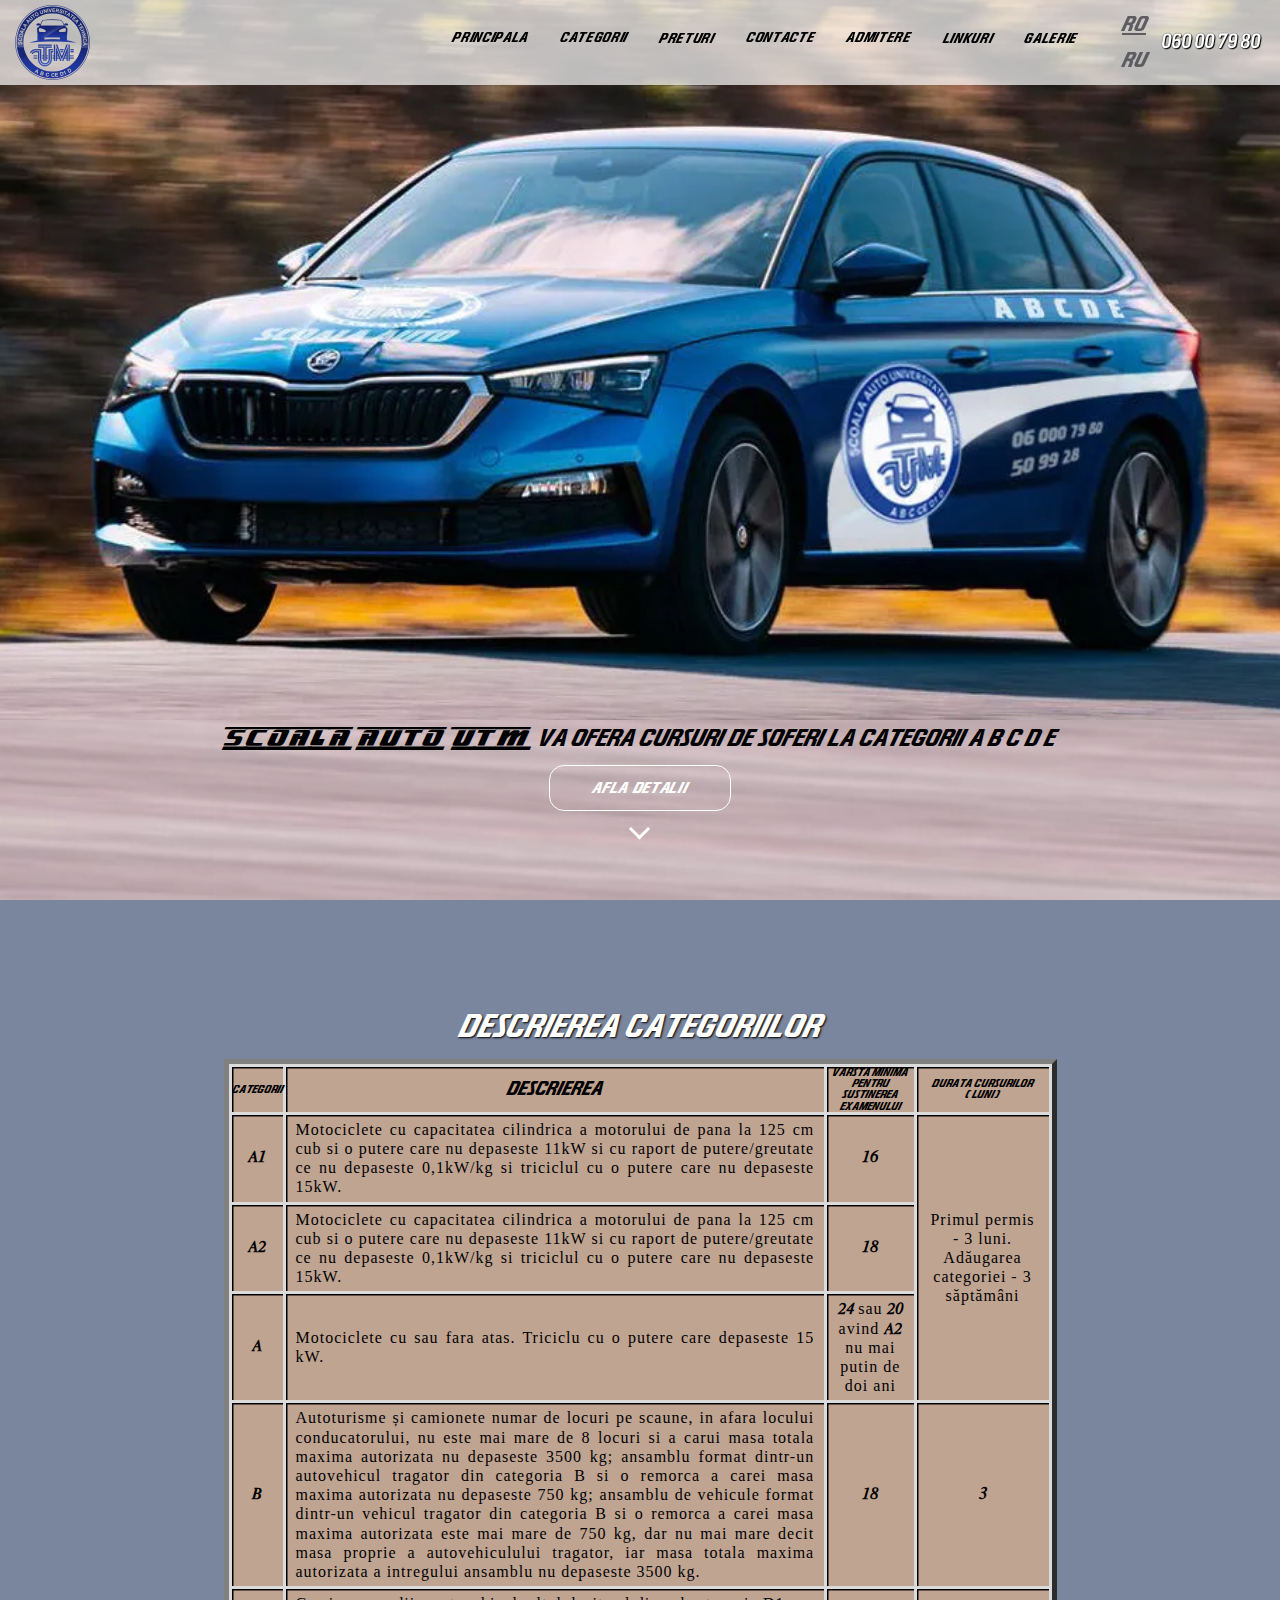
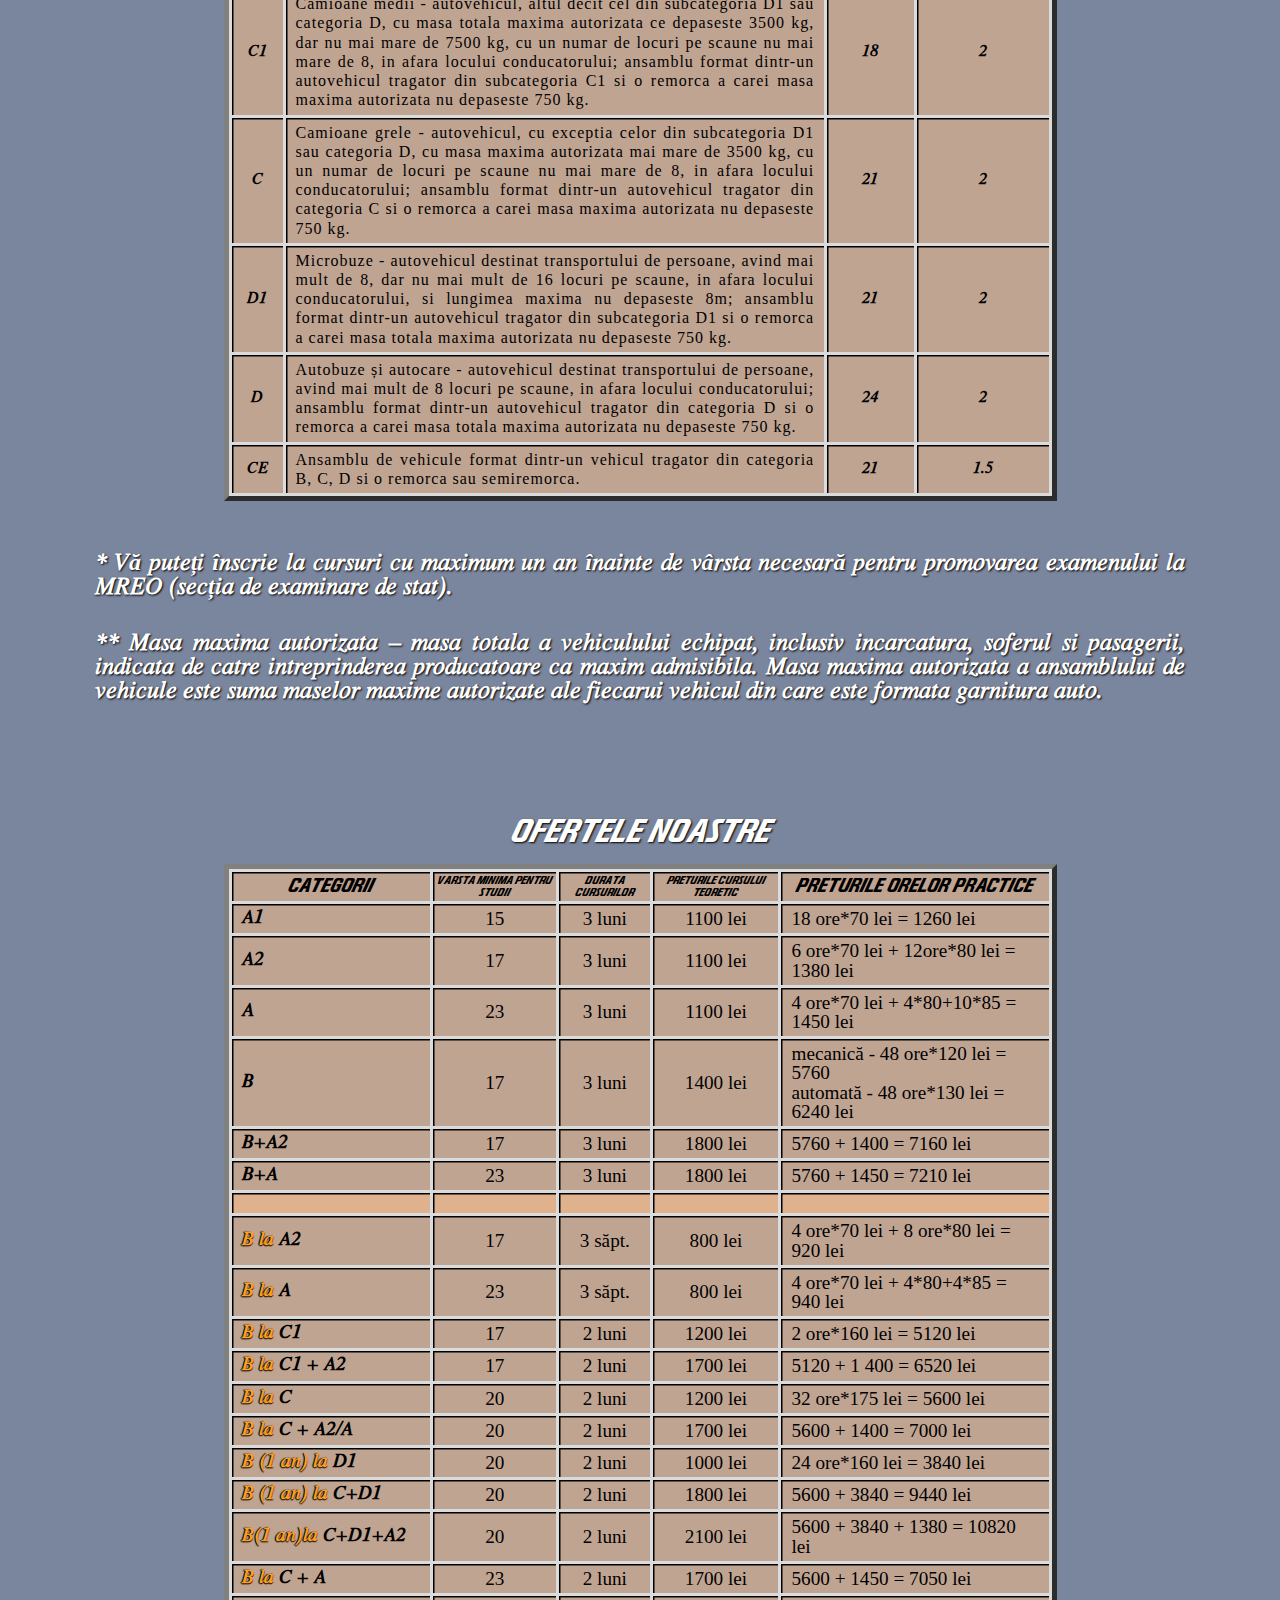
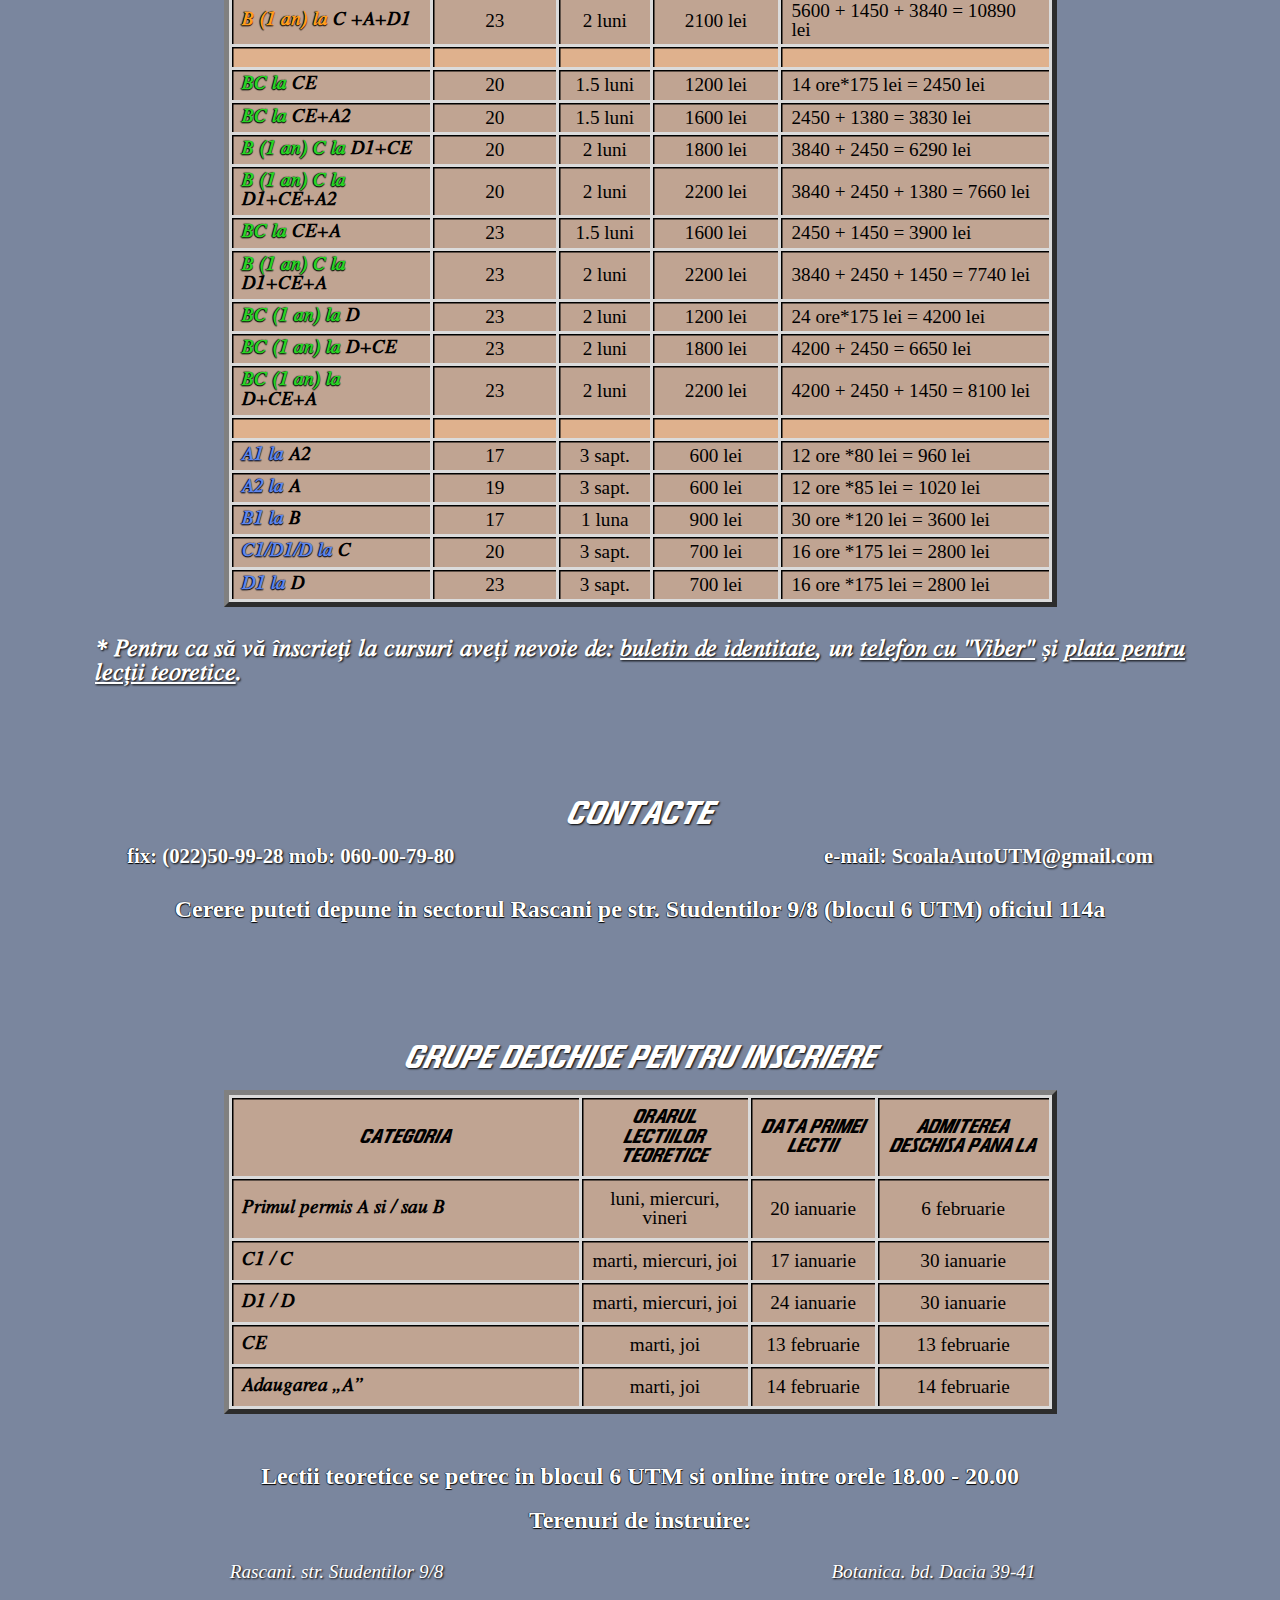
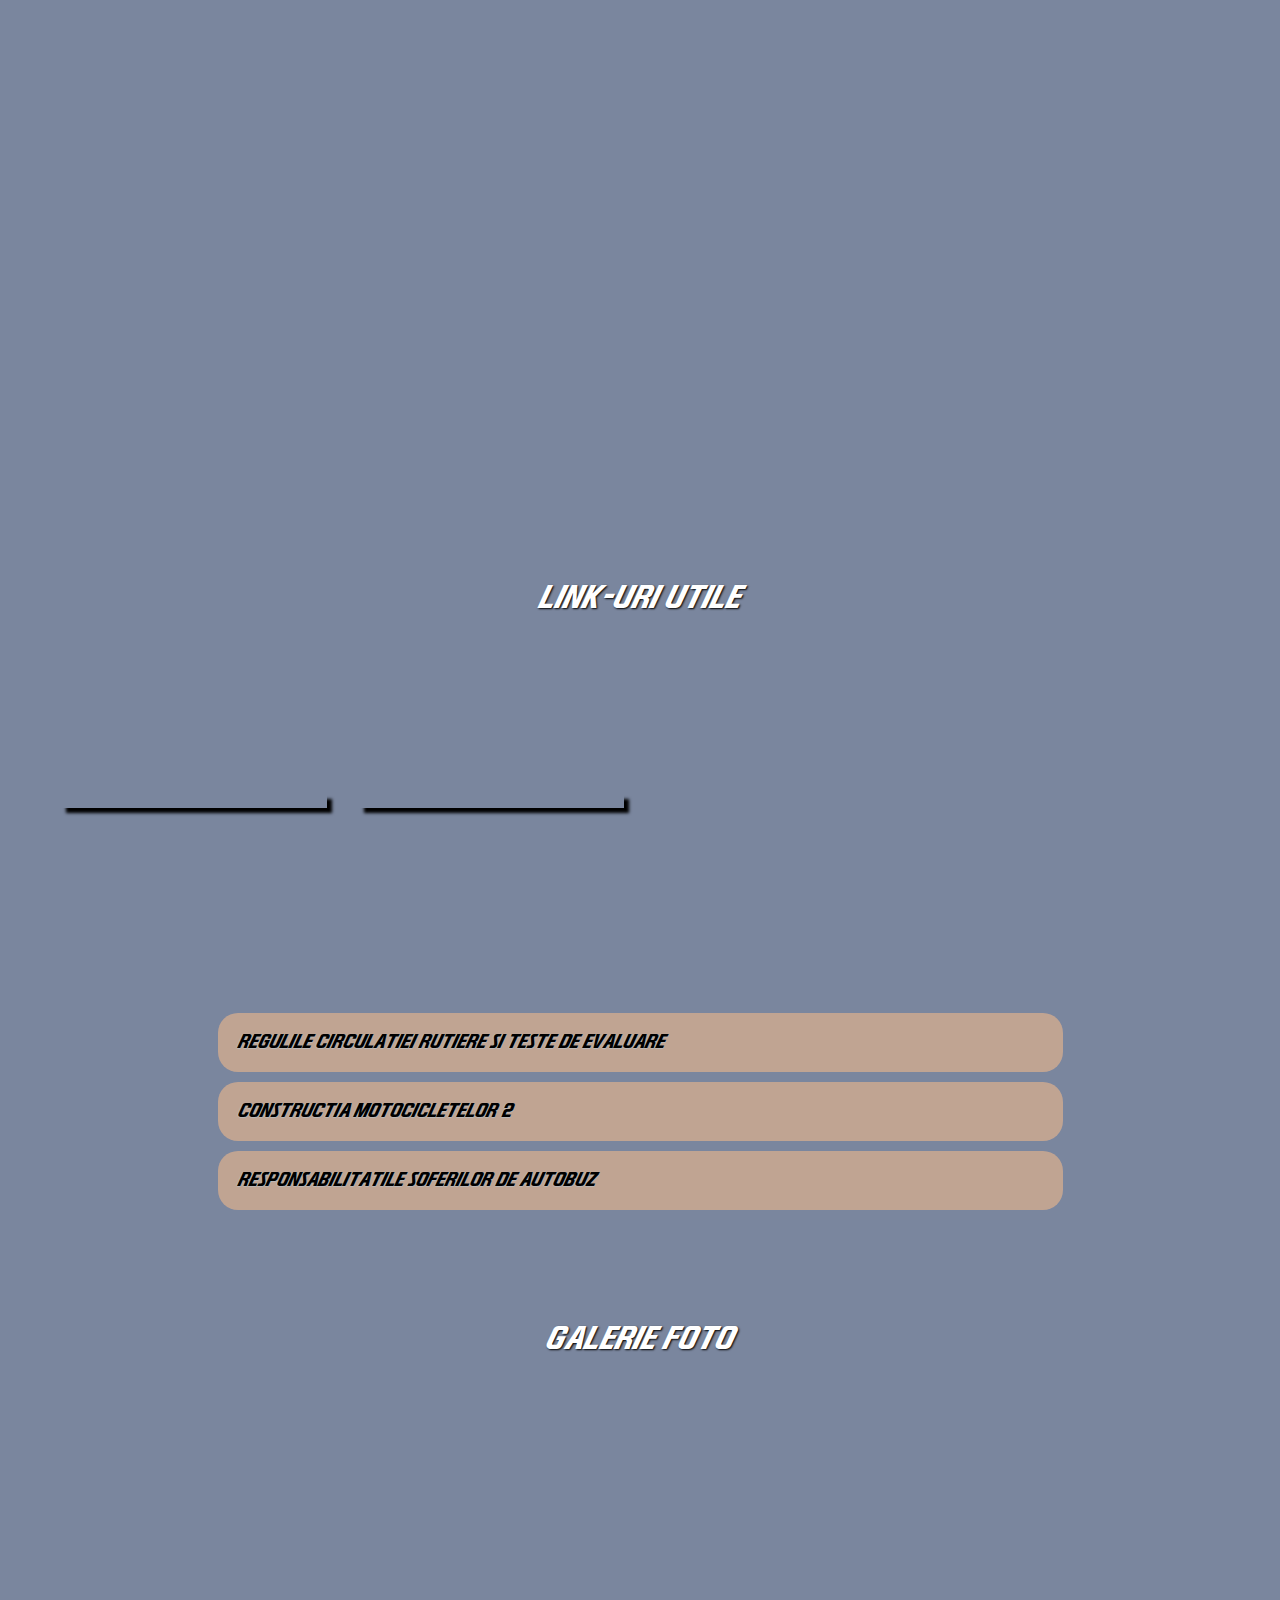
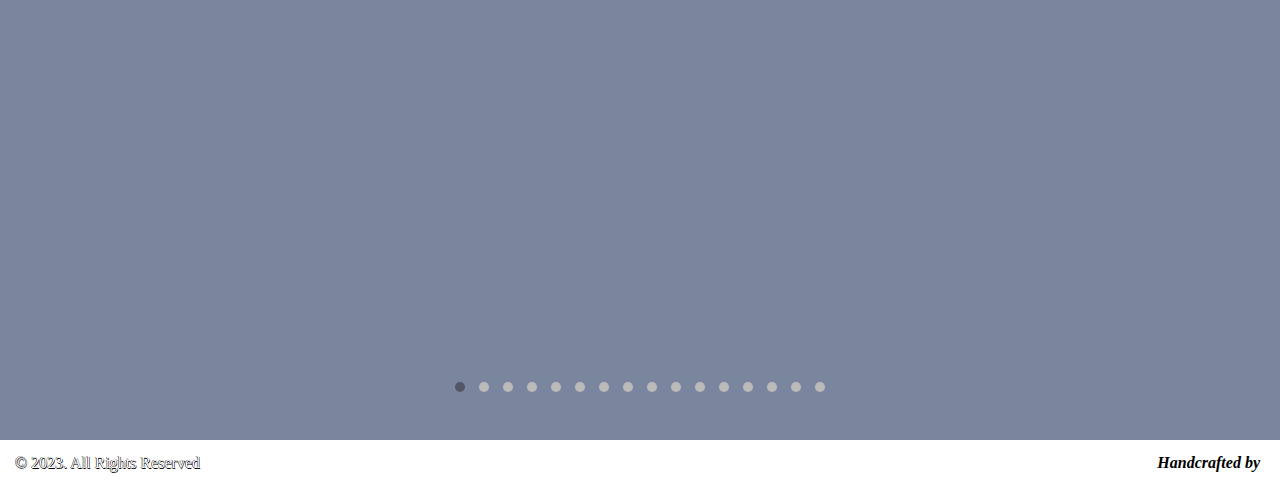
<file: index.html>
<!DOCTYPE html>
<html lang="ro">

<head>
    <meta charSet="utf-8" />
    <meta http-equiv="x-ua-compatible" content="ie=edge" />
    <meta name="viewport" content="width=device-width, initial-scale=1, shrink-to-fit=no" />
    <meta name="generator" content="Gatsby 5.3.3" />
    <meta name="viewport" content="width=device-width, initial-scale=1.0, maximum-scale=1.0, user-scalable=0" data-gatsby-head="true" />
    <meta name="description" content="Your description" data-gatsby-head="true" />
    <link rel="stylesheet" type="text/css" href="style.css">
    <title data-gatsby-head="true">Scoala Auto UTM</title>
    <noscript></noscript>
    <link rel="sitemap" type="application/xml" href="/sitemap-index.xml" />
    <link rel="icon" href="./favicon-32x32.png?v=9d73d16aad703567ae684801e634acf1" type="image/png" />
    <link rel="apple-touch-icon" sizes="192x192" href="./static/logo-dd9f3ce89e86ff61d248f33a1c5fe5a0—192x192.png" />
</head>

<body>
    <div id="___gatsby">
        <div style="outline:none" tabindex="-1" id="gatsby-focus-wrapper">
            <div class="layout-module--layout--260ed">
                <header class="header-module--header--e1d40">
                    <div class="header-module--header__container--23955">
                        <div class="header-module--header__logo--d3aef">
                            <a href="#"><img src="./static/logo-dd9f3ce89e86ff61d248f33a1c5fe5a0.webp" alt="logo" /></a>
                        </div>

                        <div class="header-module--header__langbar--4c2ce">
                            <nav class="navbar navbar-module--menu--2ece0">
                                <div class="container">
                                    <div class="navbar__wrap">
                                        <div class="hamb">
                                            <div class="hamb__field" id="hamb">
                                                <span class="bar"></span> <span class="bar"></span>
                                                <span class="bar"></span>
                                            </div>
                                        </div>
                                        <ul class="menu navbar-module--menu__list--84118 menu__ro menu__active" id="menu__ro">
                                            <li class="navbar-module--menu__item--5806f"><a href="#main__ro" class="navbar__main navbar-module--menu__link--7f90f"><span>Principala</span></a></li>
                                            <li class="navbar-module--menu__item--5806f"><a href="#categorii__ro" class="navbar__categorii navbar-module--menu__link--7f90f"><span>Categorii</span></a></li>
                                            <li class="navbar-module--menu__item--5806f"><a href="#conditii__ro" class="navbar__conditii navbar-module--menu__link--7f90f"><span>Preturi</span></a></li>
                                            <li class="navbar-module--menu__item--5806f"><a href="#contacts__ro" class="navbar__contacts navbar-module--menu__link--7f90f"><span>Contacte</span></a></li>
                                            <li class="navbar-module--menu__item--5806f"><a href="#grupe__ro" class="navbar__grupe navbar-module--menu__link--7f90f"><span>Admitere</span></a></li>
                                            <li class="navbar-module--menu__item--5806f"><a href="#util__ro" class="navbar__util navbar-module--menu__link--7f90f"><span>Linkuri</span></a></li>
                                            <li class="navbar-module--menu__item--5806f"><a href="#gallery__ro" class="navbar__gallery navbar-module--menu__link--7f90f"><span>Galerie</span></a></li>
                                        </ul>
                                        <ul class="menu navbar-module--menu__list--84118 menu__ru" id="menu__ru">
                                            <li class="navbar-module--menu__item--5806f"><a href="#main__ru" class="navbar__main navbar-module--menu__link--7f90f"><span>Главная</span></a></li>
                                            <li class="navbar-module--menu__item--5806f"><a href="#categorii__ru" class="navbar__categorii navbar-module--menu__link--7f90f"><span>Категории</span></a></li>
                                            <li class="navbar-module--menu__item--5806f"><a href="#conditii__ru" class="navbar__conditii navbar-module--menu__link--7f90f"><span>Цены</span></a></li>
                                            <li class="navbar-module--menu__item--5806f"><a href="#contacts__ru" class="navbar__contacts navbar-module--menu__link--7f90f"><span>Контакты</span></a></li>
                                            <li class="navbar-module--menu__item--5806f"><a href="#grupe__ru" class="navbar__grupe navbar-module--menu__link--7f90f"><span>Группы</span></a></li>
                                            <li class="navbar-module--menu__item--5806f"><a href="#util__ru" class="navbar__util navbar-module--menu__link--7f90f"><span>Литература</span></a></li>
                                            <li class="navbar-module--menu__item--5806f"><a href="#gallery__ru" class="navbar__gallery navbar-module--menu__link--7f90f"><span>Галерея</span></a></li>

                                        </ul>
                                    </div>
                                </div>
                            </nav>
                            <div class="popup" id="popup"></div>
                            <nav class="langbar-module--langbar--f0eb6">
                                <ul class="langbar-module--langbar__list--f7c93">
                                    <li class="langbar-module--langbar__item--9abe9"><span class="langbar langbar-active" id="lang__ro">RO</span></li>
                                    <li class="langbar-module--langbar__item--9abe9"><span class="langbar" id="lang__ru">RU</span></li>
                                </ul>
                            </nav>
                            <div class="header-module--contact--5cce0">
                                <a href="tel:+37360007980">060 00 79 80</a>
                            </div>
                        </div>
                    </div>
                </header>
                <main class="main__ro">
                    <div class="main-bg-color">
                        <section class="main-bg-module--ibg--b9818" id="main__ro">
                            <article class="main-bg-module--welcome--4c5b4">
                                <h1 class="main-bg-module--welcome__title--ff3e2">scoala auto utm <span>va ofera cursuri de soferi la
										categorii A B C D E</span>
                                </h1>
                            </article>
                            <div class="main-bg-module--btn_animate--4dd20">
                                <div class="main-bg-module--mainblock__footer--e33e3"><a href="#categorii__ro" class="main-bg-module--mainblock__btn--86deb"><span>afla detalii</span></a>
                                    <a href="#categorii__ro" class="main-bg-module--mainblock__arrow--0e322"></a>
                                </div>
                            </div><img src="./static/2021-skoda-scala-064-2.webp" alt="main" />
                        </section>
                    </div>
                    <section class="categorii-module--categorii--388dd" id="categorii__ro">
                        <div class="categorii-module--categorii__container--892ed">
                            <h2 class="categorii-module--categorii__title--0f010">Descrierea categoriilor
                            </h2>
                            <div class="categorii-module--categorii__formare--1a4de">
                                <div class="categorii-module--categorii__table--f4f9f">
                                    <table>
                                        <thead>
                                            <tr>
                                                <th class="narrow">Categorii</th>
                                                <th>Descrierea</th>
                                                <th class="narrow">Varsta minima pentru sustinerea examenului</th>
                                                <th class="narrow">Durata cursurilor (luni)</th>
                                            </tr>
                                        </thead>
                                        <tbody>
                                            <tr>
                                                <td>A1</td>
                                                <td class="categorii-module--categorii__text--7f2c7">Motociclete cu capacitatea cilindrica a motorului de pana la 125 cm cub si o putere care nu depaseste 11kW si cu raport de putere/greutate ce nu depaseste 0,1kW/kg si triciclul cu o putere care nu depaseste
                                                    15kW.
                                                </td>
                                                <td>16</td>
                                                <td rowspan="3"><span class="categorii-module--categorii__text--7f2c7 standart-font">Primul
														permis - 3 luni.
														Adăugarea categoriei - 3 săptămâni</span></td>
                                            </tr>
                                            <tr>
                                                <td>A2</td>
                                                <td class="categorii-module--categorii__text--7f2c7">Motociclete cu capacitatea cilindrica a motorului de pana la 125 cm cub si o putere care nu depaseste 11kW si cu raport de putere/greutate ce nu depaseste 0,1kW/kg si triciclul cu o putere care nu depaseste
                                                    15kW.
                                                </td>
                                                <td>18</td>

                                            </tr>
                                            <tr>
                                                <td>A</td>
                                                <td class="categorii-module--categorii__text--7f2c7">Motociclete cu sau fara atas. Triciclu cu o putere care depaseste 15 kW.</td>
                                                <td>24 <span class="categorii-module--categorii__text--7f2c7  standart-font">sau</span> 20 <span class="categorii-module--categorii__text--7f2c7  standart-font">avind
													</span><strong>A2</strong><span class="categorii-module--categorii__text--7f2c7  standart-font"> nu
														mai putin de
														doi ani</span>
                                                </td>

                                            </tr>
                                            <tr>
                                                <td>B</td>
                                                <td class="categorii-module--categorii__text--7f2c7">Autoturisme și camionete numar de locuri pe scaune, in afara locului conducatorului, nu este mai mare de 8 locuri si a carui masa totala maxima autorizata nu depaseste 3500 kg; ansamblu format dintr-un autovehicul
                                                    tragator din categoria B si o remorca a carei masa maxima autorizata nu depaseste 750 kg; ansamblu de vehicule format dintr-un vehicul tragator din categoria B si o remorca a carei masa maxima autorizata
                                                    este mai mare de 750 kg, dar nu mai mare decit masa proprie a autovehiculului tragator, iar masa totala maxima autorizata a intregului ansamblu nu depaseste 3500 kg.</td>
                                                <td>18</td>
                                                <td>3</td>
                                            </tr>
                                            <tr>
                                                <td>C1</td>
                                                <td class="categorii-module--categorii__text--7f2c7">Camioane medii - autovehicul, altul decit cel din subcategoria D1 sau categoria D, cu masa totala maxima autorizata ce depaseste 3500 kg, dar nu mai mare de 7500 kg, cu un numar de locuri pe scaune nu mai
                                                    mare de 8, in afara locului conducatorului; ansamblu format dintr-un autovehicul tragator din subcategoria C1 si o remorca a carei masa maxima autorizata nu depaseste 750 kg.</td>
                                                <td>18</td>
                                                <td>2</td>
                                            </tr>
                                            <tr>
                                                <td>C</td>
                                                <td class="categorii-module--categorii__text--7f2c7">Camioane grele - autovehicul, cu exceptia celor din subcategoria D1 sau categoria D, cu masa maxima autorizata mai mare de 3500 kg, cu un numar de locuri pe scaune nu mai mare de 8, in afara locului conducatorului;
                                                    ansamblu format dintr-un autovehicul tragator din categoria C si o remorca a carei masa maxima autorizata nu depaseste 750 kg.</td>
                                                <td>21</td>
                                                <td>2</td>
                                            </tr>
                                            <tr>
                                                <td>D1</td>
                                                <td class="categorii-module--categorii__text--7f2c7">Microbuze - autovehicul destinat transportului de persoane, avind mai mult de 8, dar nu mai mult de 16 locuri pe scaune, in afara locului conducatorului, si lungimea maxima nu depaseste 8m; ansamblu format
                                                    dintr-un autovehicul tragator din subcategoria D1 si o remorca a carei masa totala maxima autorizata nu depaseste 750 kg.</td>
                                                <td>21</td>
                                                <td>2</td>
                                            </tr>
                                            <tr>
                                                <td>D</td>
                                                <td class="categorii-module--categorii__text--7f2c7">Autobuze și autocare - autovehicul destinat transportului de persoane, avind mai mult de 8 locuri pe scaune, in afara locului conducatorului; ansamblu format dintr-un autovehicul tragator din categoria D
                                                    si o remorca a carei masa totala maxima autorizata nu depaseste 750 kg.</td>
                                                <td>24</td>
                                                <td>2</td>
                                            </tr>
                                            <tr>
                                                <td>CE</td>
                                                <td class="categorii-module--categorii__text--7f2c7">Ansamblu de vehicule format dintr-un vehicul tragator din categoria B, C, D si o remorca sau semiremorca.</td>
                                                <td>21</td>
                                                <td>1.5</td>
                                            </tr>
                                        </tbody>
                                    </table>
                                </div>
                            </div>
                            <p class="categorii-module--categorii__subtitle--7baf0">* Vă puteți înscrie la cursuri cu maximum un an înainte de vârsta necesară pentru promovarea examenului la MREO (secția de examinare de stat).
                            </p>
                            <p class="categorii-module--categorii__subtitle--7baf0">** Masa maxima autorizata – masa totala a vehiculului echipat, inclusiv incarcatura, soferul si pasagerii, indicata de catre intreprinderea producatoare ca maxim admisibila. Masa maxima autorizata a ansamblului de vehicule
                                este suma maselor maxime autorizate ale fiecarui vehicul din care este formata garnitura auto.</p>
                        </div>
                    </section>
                    <section class="conditii-module--conditii--f3d07" id="conditii__ro">
                        <div class="conditii-module--conditii__container--ba6ee">
                            <h2 class="conditii-module--conditii__title--b3036">Ofertele noastre</h2>
                            <div class="conditii-module--conditii__formare--59975">
                                <div class="conditii-module--conditii__table--ef708">
                                    <table>
                                        <thead>
                                            <tr>
                                                <th>Categorii</th>
                                                <th class="narrow">Varsta minima pentru studii</th>
                                                <th class="narrow">Durata cursurilor</th>
                                                <th class="narrow">Preturile cursului teoretic</th>
                                                <th>Preturile orelor practice</th>
                                            </tr>
                                        </thead>
                                        <tbody>
                                            <tr>
                                                <td>A1</td>
                                                <td>15</td>
                                                <td>3 luni</td>
                                                <td>1100 lei</td>
                                                <td>18 ore*70 lei = 1260 lei</td>
                                            </tr>
                                            <tr>
                                                <td>A2</td>
                                                <td>17</td>
                                                <td>3 luni</td>
                                                <td>1100 lei</td>
                                                <td>6 ore*70 lei + 12ore*80 lei = 1380 lei</td>
                                            </tr>
                                            <tr>
                                                <td>A</td>
                                                <td>23</td>
                                                <td>3 luni</td>
                                                <td>1100 lei</td>
                                                <td>4 ore*70 lei + 4*80+10*85 = 1450 lei</td>
                                            </tr>
                                            <tr>
                                                <td>B</td>
                                                <td>17</td>
                                                <td>3 luni</td>
                                                <td>1400 lei</td>
                                                <td>mecanică - 48 ore*120 lei = 5760 <br> automată - 48 ore*130 lei = 6240 lei
                                                </td>
                                            </tr>
                                            <tr>
                                                <td>B+A2</td>
                                                <td>17</td>
                                                <td>3 luni</td>
                                                <td>1800 lei</td>
                                                <td>5760 + 1400 = 7160 lei</td>
                                            </tr>
                                            <tr>
                                                <td>B+A</td>
                                                <td>23</td>
                                                <td>3 luni</td>
                                                <td>1800 lei</td>
                                                <td>5760 + 1450 = 7210 lei
                                                </td>
                                            </tr>
                                            <tr class="special-row">
                                                <td></td>
                                                <td></td>
                                                <td></td>
                                                <td></td>
                                                <td></td>
                                            </tr>
                                            <tr>
                                                <td><span class="special-text-g">B la</span> A2</td>
                                                <td>17</td>
                                                <td>3 săpt.</td>
                                                <td>800 lei</td>
                                                <td>4 ore*70 lei + 8 ore*80 lei = 920 lei
                                                </td>
                                            </tr>
                                            <tr>
                                                <td><span class="special-text-g">B la</span> A</td>
                                                <td>23</td>
                                                <td>3 săpt.</td>
                                                <td>800 lei</td>
                                                <td>4 ore*70 lei + 4*80+4*85 = 940 lei
                                                </td>
                                            </tr>
                                            <tr>
                                                <td><span class="special-text-g">B la</span> C1</td>
                                                <td>17</td>
                                                <td>2 luni</td>
                                                <td>1200 lei</td>
                                                <td>2 ore*160 lei = 5120 lei
                                                </td>
                                            </tr>
                                            <tr>
                                                <td><span class="special-text-g">B la</span> C1 + A2</td>
                                                <td>17</td>
                                                <td>2 luni</td>
                                                <td>1700 lei</td>
                                                <td>5120 + 1 400 = 6520 lei
                                                </td>
                                            </tr>
                                            <tr>
                                                <td><span class="special-text-g">B la</span> C</td>
                                                <td>20</td>
                                                <td>2 luni</td>
                                                <td>1200 lei</td>
                                                <td>32 ore*175 lei = 5600 lei
                                                </td>
                                            </tr>
                                            <tr>
                                                <td><span class="special-text-g">B la</span> C + A2/A</td>
                                                <td>20</td>
                                                <td>2 luni</td>
                                                <td>1700 lei</td>
                                                <td>5600 + 1400 = 7000 lei
                                                </td>
                                            </tr>
                                            <tr>
                                                <td><span class="special-text-g">B (1 an) la</span> D1</td>
                                                <td>20</td>
                                                <td>2 luni</td>
                                                <td>1000 lei</td>
                                                <td>24 ore*160 lei = 3840 lei
                                                </td>
                                            </tr>
                                            <tr>
                                                <td><span class="special-text-g">B (1 an) la</span> C+D1</td>
                                                <td>20</td>
                                                <td>2 luni</td>
                                                <td>1800 lei</td>
                                                <td>5600 + 3840 = 9440 lei
                                                </td>
                                            </tr>
                                            <tr>
                                                <td><span class="special-text-g">B(1 an)la</span> C+D1+A2</td>
                                                <td>20</td>
                                                <td>2 luni</td>
                                                <td>2100 lei</td>
                                                <td>5600 + 3840 + 1380 = 10820 lei
                                                </td>
                                            </tr>
                                            <tr>
                                                <td><span class="special-text-g">B la</span> C + A</td>
                                                <td>23</td>
                                                <td>2 luni</td>
                                                <td>1700 lei</td>
                                                <td>5600 + 1450 = 7050 lei
                                                </td>
                                            </tr>
                                            <tr>
                                                <td><span class="special-text-g">B (1 an) la</span> C +A+D1</td>
                                                <td>23</td>
                                                <td>2 luni</td>
                                                <td>2100 lei</td>
                                                <td>5600 + 1450 + 3840 = 10890 lei
                                                </td>
                                            </tr>
                                            <tr class="special-row">
                                                <td></td>
                                                <td></td>
                                                <td></td>
                                                <td></td>
                                                <td></td>
                                            </tr>
                                            <tr>
                                                <td><span class="special-text-bs">BC la</span> CE</td>
                                                <td>20</td>
                                                <td>1.5 luni</td>
                                                <td>1200 lei</td>
                                                <td>14 ore*175 lei = 2450 lei
                                                </td>
                                            </tr>
                                            <tr>
                                                <td><span class="special-text-bs">BC la</span> CE+A2</td>
                                                <td>20</td>
                                                <td>1.5 luni</td>
                                                <td>1600 lei</td>
                                                <td>2450 + 1380 = 3830 lei
                                                </td>
                                            </tr>
                                            <tr>
                                                <td><span class="special-text-bs">B (1 an) C la</span> D1+CE</td>
                                                <td>20</td>
                                                <td>2 luni</td>
                                                <td>1800 lei</td>
                                                <td>3840 + 2450 = 6290 lei
                                                </td>
                                            </tr>
                                            <tr>
                                                <td><span class="special-text-bs">B (1 an) C la</span> D1+CE+A2</td>
                                                <td>20</td>
                                                <td>2 luni</td>
                                                <td>2200 lei</td>
                                                <td>3840 + 2450 + 1380 = 7660 lei
                                                </td>
                                            </tr>
                                            <tr>
                                                <td><span class="special-text-bs">BC la</span> CE+A</td>
                                                <td>23</td>
                                                <td>1.5 luni</td>
                                                <td>1600 lei</td>
                                                <td>2450 + 1450 = 3900 lei
                                                </td>
                                            </tr>
                                            <tr>
                                                <td><span class="special-text-bs">B (1 an) C la</span> D1+CE+A</td>
                                                <td>23</td>
                                                <td>2 luni</td>
                                                <td>2200 lei</td>
                                                <td>3840 + 2450 + 1450 = 7740 lei
                                                </td>
                                            </tr>
                                            <tr>
                                                <td><span class="special-text-bs">BC (1 an) la</span> D</td>
                                                <td>23</td>
                                                <td>2 luni</td>
                                                <td>1200 lei</td>
                                                <td>24 ore*175 lei = 4200 lei
                                                </td>
                                            </tr>
                                            <tr>
                                                <td><span class="special-text-bs">BC (1 an) la</span> D+CE</td>
                                                <td>23</td>
                                                <td>2 luni</td>
                                                <td>1800 lei</td>
                                                <td>4200 + 2450 = 6650 lei
                                                </td>
                                            </tr>
                                            <tr>
                                                <td><span class="special-text-bs">BC (1 an) la</span> D+CE+A</td>
                                                <td>23</td>
                                                <td>2 luni</td>
                                                <td>2200 lei</td>
                                                <td>4200 + 2450 + 1450 = 8100 lei
                                                </td>
                                            </tr>
                                            <tr class="special-row">
                                                <td></td>
                                                <td></td>
                                                <td></td>
                                                <td></td>
                                                <td></td>
                                            </tr>
                                            <tr>
                                                <td><span class="special-text-o">A1 la</span> A2</td>
                                                <td>17</td>
                                                <td>3 sapt.</td>
                                                <td>600 lei</td>
                                                <td>12 ore *80 lei = 960 lei
                                                </td>
                                            </tr>
                                            <tr>
                                                <td><span class="special-text-o">A2 la</span> A</td>
                                                <td>19</td>
                                                <td>3 sapt.</td>
                                                <td>600 lei</td>
                                                <td>12 ore *85 lei = 1020 lei
                                                </td>
                                            </tr>
                                            <tr>
                                                <td><span class="special-text-o">B1 la</span> B</td>
                                                <td>17</td>
                                                <td>1 luna</td>
                                                <td>900 lei</td>
                                                <td>30 ore *120 lei = 3600 lei
                                                </td>
                                            </tr>
                                            <tr>
                                                <td><span class="special-text-o">C1/D1/D la</span> C</td>
                                                <td>20</td>
                                                <td>3 sapt.</td>
                                                <td>700 lei</td>
                                                <td>16 ore *175 lei = 2800 lei
                                                </td>
                                            </tr>
                                            <tr>
                                                <td><span class="special-text-o">D1 la</span> D</td>
                                                <td>23</td>
                                                <td>3 sapt.</td>
                                                <td>700 lei</td>
                                                <td>16 ore *175 lei = 2800 lei
                                                </td>
                                            </tr>
                                        </tbody>
                                    </table>
                                </div>

                            </div>
                            <p class="categorii-module--categorii__subtitle--7baf0">* Pentru ca să vă înscrieți la cursuri aveți nevoie de: <span>buletin de identitate</span>, un <span>telefon cu "Viber"</span> și <span>plata pentru
									lecții teoretice</span>.
                            </p>
                        </div>
                    </section>

                    <section class="contacts-module--contacts--c9921" id="contacts__ro">
                        <div class="contacts-module--contacts__container--e12ef">
                            <h2 class="contacts-module--contacts__title--d5710">Contacte</h2>
                            <div class="contacts-module--contacts__date--fc542">
                                <div>
                                    <p class="phone-numbers"><span> fix: <a href="tel:+37322509928">(022)50-99-28 </a></span><span> mob:
											<a href="tel:+373060007980">060-00-79-80 </a></span></p>
                                </div>
                                <div>
                                    <p>e-mail: <a href="mailto:scoalaautoutm@gmail.com">ScoalaAutoUTM@gmail.com</a></p>
                                </div>
                            </div>
                            <h3 class="contacts-module--contacts__subtitle--906ba">Cerere puteti depune in sectorul Rascani pe str. Studentilor 9/8 (blocul 6 UTM) oficiul 114a</h3>
                    </section>
                    <section class="grupe-module--grupe--b5eb2" id="grupe__ro">
                        <div class="grupe-module--grupe__container--48ac3">
                            <h2 class="grupe-module--grupe__title--d27f7">Grupe deschise pentru inscriere</h2>
                            <div class="grupe-module--grupe__formare--db767">
                                <div class="grupe-module--grupe__table--6b5d9">
                                    <table>
                                        <thead>
                                            <tr>
                                                <th>Categoria</th>
                                                <th>Orarul lectiilor teoretice</th>
                                                <th>Data primei lectii</th>
                                                <th>Admiterea deschisa pana la</th>
                                            </tr>
                                        </thead>
                                        <tbody>
                                            <tr>
                                                <td>Primul permis А si / sau В</td>
                                                <td>luni, miercuri, vineri</td>
                                                <td>20 ianuarie</td>
                                                <td>6 februarie</td>
                                            </tr>
                                            <tr>
                                                <td>C1 / C</td>
                                                <td>marti, miercuri, joi</td>
                                                <td>17 ianuarie</td>
                                                <td>30 ianuarie</td>
                                            </tr>
                                            <tr>
                                                <td>D1 / D</td>
                                                <td>marti, miercuri, joi</td>
                                                <td>24 ianuarie</td>
                                                <td>30 ianuarie</td>
                                            </tr>
                                            <tr>
                                                <td>CE</td>
                                                <td>marti, joi</td>
                                                <td>13 februarie</td>
                                                <td>13 februarie</td>
                                            </tr>
                                            <tr>
                                                <td>Adaugarea „A”</td>
                                                <td>marti, joi</td>
                                                <td>14 februarie</td>
                                                <td>14 februarie</td>
                                            </tr>
                                        </tbody>
                                    </table>
                                </div>
                            </div>
                        </div>
                    </section>
                    <section class="contacts-module--contacts--c9921 contact-last" id="contacts__ro">
                        <div class="contacts-module--contacts__container--e12ef">
                            <h3 class="contacts-module--contacts__subtitle--906ba">Lectii teoretice se petrec in blocul 6 UTM si online intre orele 18.00 - 20.00</h3>
                            <h3 class="contacts-module--contacts__subtitle--906ba">Terenuri de instruire:</h3>
                            <div class="contacts-module--contacts__formare--4156a">
                                <div class="contacts-module--contacts__map--1f7ab">
                                    <h3>Rascani. str. Studentilor 9/8</h3><iframe src="https://www.google.com/maps/embed?pb=!1m18!1m12!1m3!1d2717.899157297636!2d28.868646215488152!3d47.06182847915227!2m3!1f0!2f0!3f0!3m2!1i1024!2i768!4f13.1!3m3!1m2!1s0x40c97ce007a40581%3A0x8ace3a7c7840868!2s%C8%98coala%20Auto%20a%20Universit%C4%83%C8%9Bii%20Tehnice%20a%20Moldovei!5e0!3m2!1sru!2s!4v1673030931874!5m2!1sru!2s"
                                        allowfullscreen="" loading="lazy" referrerpolicy="no-referrer-when-downgrade"></iframe>
                                </div>
                                <div class="contacts-module--contacts__map--1f7ab">
                                    <h3>Botanica. bd. Dacia 39-41</h3><iframe src="https://www.google.com/maps/embed?pb=!1m18!1m12!1m3!1d2721.8959759572103!2d28.861695515485273!3d46.983377779148306!2m3!1f0!2f0!3f0!3m2!1i1024!2i768!4f13.1!3m3!1m2!1s0x40c979492f445efd%3A0x4ae9e3bf2e6c5913!2zQnVsZXZhcmR1bCBEYWNpYSAzOSwgQ2hpyJlpbsSDdSwg0JzQvtC70LTQsNCy0LjRjw!5e0!3m2!1sru!2s!4v1673031142647!5m2!1sru!2s"
                                        allowfullscreen="" loading="lazy" referrerpolicy="no-referrer-when-downgrade"></iframe>
                                </div>
                            </div>
                        </div>
                    </section>
                    <section class="util-module--util--a98dd" id="util__ro">
                        <div class="util-module--util__container--cd14d">
                            <h2 class="util-module--util__title--086cc">Link-uri utile</h2>
                            <div class="util-module--util__formare--e1ac4">
                                <div class="util-module--util__manuale--db533">
                                    <div>
                                        <div>
                                            <a href="https://drive.google.com/file/d/1TWML4BbXVDu-b0KzGacWpkaq5pmqnwGR/view?usp=sharing" target="_blank" rel="noreferrer"><img src="./static/1-385f189ca094c6a5d4dda3cc150ebebb.webp" loading="lazy" alt="book" /></a>
                                        </div>
                                        <div>
                                            <a href="https://docs.google.com/presentation/d/1jjfuT0z7ovV9l6SOMPaVlPB0kQuZJnjq/edit#slide=id.p7" target="_blank" rel="noreferrer"><img src="./static/2-dc44f891e986e3739afbb2e407337c26.webp" loading="lazy" alt="book" /></a>
                                        </div>
                                    </div>
                                </div>
                                <div class="util-module--util__video--d55f5">
                                    <iframe src="https://www.youtube.com/embed/PUdsUrYtk6k" title="YouTube video player" frameborder="0" allow="accelerometer; autoplay; clipboard-write; encrypted-media; gyroscope; picture-in-picture; web-share" loading="lazy"></iframe>

                                </div>

                            </div>
                            <div class="util-module--util__linkuri--061fd">
                                <p><a href="https://pdd-md.online/" target="_blank" rel="noreferrer"><span>Regulile circulatiei
											rutiere si teste de evaluare</span></a></p>
                                <p><a href="https://docs.google.com/document/d/16p-mJRCSBizTrrYsW3uwuLcTFjo1N3JQ/edit?usp=sharing&amp;ouid=104542695487347106033&amp;rtpof=true&amp;sd=true" target="_blank" rel="noreferrer"><span>Constructia motocicletelor 2</span></a></p>
                                <p><a href="https://docs.google.com/document/d/192gloPu1P0Ezfm34gtWL2WhYP6iAdO93/edit?usp=sharing&amp;ouid=104542695487347106033&amp;rtpof=true&amp;sd=true" target="_blank" rel="noreferrer"><span>Responsabilitatile soferilor de autobuz</span></a></p>
                            </div>
                        </div>
                    </section>
                    <section class="gallery-module--photos--0a3a7" id="gallery__ro">
                        <div class="gallery-module--photos__container--4cbbf">
                            <h2 class="gallery-module--photos__title--bce8e">Galerie foto</h2>
                            <div class="sim-slider" id="first">
                                <ul class="sim-slider-list">
                                    <li><img src="./static/no-image.gif" alt="screen"></li>
                                    <!-- это экран -->
                                    <li class="sim-slider-element"><img src="./static/images/1.webp" loading="lazy" alt="0"></li>
                                    <li class="sim-slider-element"><img src="./static/images/2.webp" loading="lazy" alt="1"></li>
                                    <li class="sim-slider-element"><img src="./static/images/3.webp" loading="lazy" alt="2"></li>
                                    <li class="sim-slider-element"><img src="./static/images/4.webp" loading="lazy" alt="3"></li>
                                    <li class="sim-slider-element"><img src="./static/images/5.webp" loading="lazy" alt="4"></li>
                                    <li class="sim-slider-element"><img src="./static/images/6.webp" loading="lazy" alt="5"></li>
                                    <li class="sim-slider-element"><img src="./static/images/7.webp" loading="lazy" alt="6"></li>
                                    <li class="sim-slider-element"><img src="./static/images/8.webp" loading="lazy" alt="7"></li>
                                    <li class="sim-slider-element"><img src="./static/images/9.webp" loading="lazy" alt="8"></li>
                                    <li class="sim-slider-element"><img src="./static/images/10.webp" loading="lazy" alt="9"></li>
                                    <li class="sim-slider-element"><img src="./static/images/11.webp" loading="lazy" alt="10"></li>
                                    <li class="sim-slider-element"><img src="./static/images/12.webp" loading="lazy" alt="11"></li>
                                    <li class="sim-slider-element"><img src="./static/images/13.webp" loading="lazy" alt="12"></li>
                                    <li class="sim-slider-element"><img src="./static/images/14.webp" loading="lazy" alt="13"></li>
                                    <li class="sim-slider-element"><img src="./static/images/15.webp" loading="lazy" alt="14"></li>
                                    <li class="sim-slider-element"><img src="./static/images/16.webp" loading="lazy" alt="15"></li>
                                </ul>
                                <div class="sim-slider-arrow-left"></div>
                                <div class="sim-slider-arrow-right"></div>
                                <div class="sim-slider-dots"></div>
                            </div>
                        </div>
                    </section>
                    <section class="footer-module--footer--ee798">
                        <div class="footer-module--footer__container--586de">
                            <p class="footer-module--footer__copyright--d85d2">© 2023. All Rights Reserved</p><a href="https://t.me/Vartag90" target="_blank" rel="noreferrer" class="footer-module--footer__dev--61382"><span class="footer-module--footer__text--9251d">Handcrafted
									by</span><span class="footer-module--footer__icon--a2774"><img
										src="[data-uri]"
										alt="author_logo" loading="lazy" /></span></a>
                        </div>
                    </section>
                </main>
                <main class="main__ru">
                    <section class="main-bg-module--ibg--b9818" id="main__ru">
                        <article class="main-bg-module--welcome--4c5b4">
                            <h1 class="main-bg-module--welcome__title--ff3e2">автошкола тум <span>предлагает обучение на категории А В
									С Д Е</span>
                            </h1>
                        </article>
                        <div class="main-bg-module--btn_animate--4dd20">
                            <div class="main-bg-module--mainblock__footer--e33e3"><a href="#categorii__ru" class="main-bg-module--mainblock__btn--86deb"><span>узнай детали</span></a>
                                <a href="#categorii__ru" class="main-bg-module--mainblock__arrow--0e322"></a>
                            </div>
                        </div><img src="./static/2021-skoda-scala-064-2.webp" alt="main" />
                    </section>

                    <section class="categorii-module--categorii--388dd" id="categorii__ru">
                        <div class="categorii-module--categorii__container--892ed">
                            <h2 class="categorii-module--categorii__title--0f010">Описание категорий
                            </h2>
                            <div class="categorii-module--categorii__formare--1a4de">
                                <div class="categorii-module--categorii__table--f4f9f">
                                    <table>
                                        <thead>
                                            <tr>
                                                <th class="narrow">Категории</th>
                                                <th>Описание</th>
                                                <th class="narrow">Миним. возраст для сдачи экзамена</th>
                                                <th class="narrow">Продолж. курсов (месяц)</th>
                                            </tr>
                                        </thead>
                                        <tbody>
                                            <tr>
                                                <td>A1</td>
                                                <td class="categorii-module--categorii__text--7f2c7">Мотоциклы с рабочим объемом двигателя, не превышающим 125 куб. см., и мощностью, не превышающей 11 кВт, и соотношением мощность/вес, не превышающим 0,1 кВт/кг, или трицикл с мощностью, не превышающей 15
                                                    кВт.
                                                </td>
                                                <td class="font-variant">16</td>
                                                <td rowspan="3"><span class="categorii-module--categorii__text--7f2c7 standart-font">Первые
														права - 3 месяца.
														Добавление категории - 3 недели</span></td>
                                            </tr>
                                            <tr>
                                                <td>A2</td>
                                                <td class="categorii-module--categorii__text--7f2c7">Мотоциклы с мощностью, не превышающей 35 кВт, и соотношением мощность/вес, не превышающим 0,2 кВт/кг, при этом мотоциклы могут быть произведены используя части других транспортных средств, мощность которых
                                                    не превышала мощность полученного мотоцикла более чем в два раза.
                                                </td>
                                                <td>18</td>

                                            </tr>
                                            <tr>
                                                <td>A</td>
                                                <td class="categorii-module--categorii__text--7f2c7">Мотоциклы с боковым прицепом или без него. Трициклы, мощность которых превышает 15 кВт.</td>
                                                <td><strong>24 </strong><span class="categorii-module--categorii__text--7f2c7 standart-font">или</span><strong> 20
													</strong><span class="categorii-module--categorii__text--7f2c7 standart-font">имея</span>
                                                    <strong>A2</strong> <span class="categorii-module--categorii__text--7f2c7 standart-font">не
														меньше двух
														лет</span></span>
                                                </td>

                                            </tr>
                                            <tr>
                                                <td>B</td>
                                                <td class="categorii-module--categorii__text--7f2c7">Механическое транспортное средство, количество сидячих мест в которых, помимо сиденья водителя, не превышает 8 и разрешенная максимальная масса* которых не превышает 3500 кг; состав транспортных средств,
                                                    состоящий из буксирующего транспортного средства категории В и прицепа, с общей разрешенной максимальной массой, не превышающей 750 кг; состав транспортных средств, состоящий из буксирующего транспортного
                                                    средства категории В и прицепа, с общей разрешенной максимальной массой, превышающей 750 кг, но не больше собственного веса буксирующего автомобиля, а общая разрешенная максимальная масса состава не
                                                    превышает 3500 кг.</td>
                                                <td class="font-variant">18</td>
                                                <td>3</td>
                                            </tr>
                                            <tr>
                                                <td>C1</td>
                                                <td class="categorii-module--categorii__text--7f2c7">Средние грузовики - механическое транспортное средство, не входящее в подкатегорию D1 или категорию D, разрешенная максимальная масса которого превышает 3500 кг, но не более 7500 кг, количество сидячих мест
                                                    в которых, помимо сиденья водителя, не превышает 8; состав транспортных средств, состоящий из буксирующего транспортного средства подкатегории С1 и прицепа, с общей разрешенной максимальной массой не
                                                    превышающей 750 кг.</td>
                                                <td class="font-variant">18</td>
                                                <td>2</td>
                                            </tr>
                                            <tr>
                                                <td>C</td>
                                                <td class="categorii-module--categorii__text--7f2c7">Тяжелые грузовики - механическое транспортное средство, не входящее в подкатегорию D1 или категорию D, разрешенная максимальная масса которого более 3500 кг, количество сидячих мест в которых, помимо сиденья
                                                    водителя, не превышает 8; состав транспортных средств, состоящий из буксирующего транспортного средства категории С и прицепа с разрешенной максимальной массой не превышающей 750 кг.</td>
                                                <td class="font-variant">21</td>
                                                <td>2</td>
                                            </tr>
                                            <tr>
                                                <td>D1</td>
                                                <td class="categorii-module--categorii__text--7f2c7">Микроавтобусы - механическое транспортное средство, предназначенное для перевозки пассажиров и имеющее, помимо сиденья водителя, более 8, но не более 16 сидячих мест, максимальная длина которого не превышает
                                                    8 м; состав транспортных средств, состоящий из буксирующего транспортного средства подкатегории D1 и прицепа, с разрешенной максимальной массой, не превышающей 750 кг.</td>
                                                <td>21</td>
                                                <td>2</td>
                                            </tr>
                                            <tr>
                                                <td>D</td>
                                                <td class="categorii-module--categorii__text--7f2c7">Автобусы - механическое транспортное средство, предназначенное для перевозки пассажиров и имеющее более 8 сидячих мест, помимо сиденья водителя; состав транспортных средств, состоящий из буксирующего транспортного
                                                    средства категории D и прицепа, с разрешенной максимальной массой, не превышающей 750 кг.</td>
                                                <td>24</td>
                                                <td>2</td>
                                            </tr>
                                            <tr>
                                                <td>CE</td>
                                                <td class="categorii-module--categorii__text--7f2c7">Состав транспортных средств, состоящий из буксирующего транспортного средства (под)категории B, C, C1, D, D1 и прицепа или полуприцепа.
                                                </td>
                                                <td>21</td>
                                                <td>1.5</td>
                                            </tr>
                                        </tbody>
                                    </table>
                                </div>
                            </div>
                            <p class="categorii-module--categorii__subtitle--7baf0">* Записаться на курсы можно максимум за год до исполнения возраста необходимого для сдачи экзамена в МРЭО (secția de examinare de stat).
                            </p>
                            <p class="categorii-module--categorii__subtitle--7baf0">** Разрешенная максимальная масса – это общая масса снаряженного транспортного средства с грузом, водителем и пассажирами, установленная предприятием-изготовителем в качестве максимально допустимой. Разрешенная максимальная
                                масса состава транспортных средств – это сумма разрешенных максимальных масс транспортных средств, входящих в состав.
                            </p>
                        </div>
                    </section>
                    <section class="conditii-module--conditii--f3d07" id="conditii__ru">
                        <div class="conditii-module--conditii__container--ba6ee">
                            <h2 class="conditii-module--conditii__title--b3036">Наши предложения
                            </h2>
                            <div class="conditii-module--conditii__formare--59975">
                                <div class="conditii-module--conditii__table--ef708">
                                    <table>
                                        <thead>
                                            <tr>
                                                <th>Категории</th>
                                                <th class="narrow">Миним. возраст для записи</th>
                                                <th class="narrow">Продолж. курсов</th>
                                                <th class="narrow">Цены курсов теории</th>
                                                <th>Цены практических занятий</th>
                                            </tr>
                                        </thead>
                                        <tbody>
                                            <tr>
                                                <td>A1</td>
                                                <td>15</td>
                                                <td>3 месяца</td>
                                                <td>1100 лей</td>
                                                <td>18 часов*70 лей = 1260 лей</td>
                                            </tr>
                                            <tr>
                                                <td>A2</td>
                                                <td>17</td>
                                                <td>3 месяца</td>
                                                <td>1100 лей</td>
                                                <td>6 часов*70 лей + 12 часов*80 лей = 1380 лей</td>
                                            </tr>
                                            <tr>
                                                <td>A</td>
                                                <td>23</td>
                                                <td>3 месяца</td>
                                                <td>1100 лей</td>
                                                <td>4 часов*70 лей + 4 часа*80 лей+ 10 часов*85 лей = 1450 лей</td>
                                            </tr>
                                            <tr>
                                                <td>B</td>
                                                <td>17</td>
                                                <td>3 месяца</td>
                                                <td>1400 лей</td>
                                                <td>механика - 48 часов*120 лей = 5760 лей <br> автомат - 48 часов*130 лей = 6240 лей
                                                </td>
                                            </tr>
                                            <tr>
                                                <td>B+A2</td>
                                                <td>17</td>
                                                <td>3 месяца</td>
                                                <td>1800 лей</td>
                                                <td>5760 + 1400 = 7160 лей</td>
                                            </tr>
                                            <tr>
                                                <td>B+A</td>
                                                <td>23</td>
                                                <td>3 месяца</td>
                                                <td>1800 лей</td>
                                                <td>5760 + 1450 = 7210 лей
                                                </td>
                                            </tr>
                                            <tr>
                                                <td><span class="special-text-g">B на</span> A2</td>
                                                <td>17</td>
                                                <td>3 недели</td>
                                                <td>800 лей</td>
                                                <td>4 часа*70 лей + 8 часа*80 лей = 920 лей
                                                </td>
                                            </tr>
                                            <tr>
                                                <td><span class="special-text-g">B на</span> A</td>
                                                <td>23</td>
                                                <td>3 недели</td>
                                                <td>800 лей</td>
                                                <td>4 часа*70 лей + 4*80+4*85 = 940 лей
                                                </td>
                                            </tr>
                                            <tr>
                                                <td><span class="special-text-g">B на</span> C1</td>
                                                <td>17</td>
                                                <td>2 месяца</td>
                                                <td>1200 лей</td>
                                                <td>2 часа*160 лей = 5120 лей
                                                </td>
                                            </tr>
                                            <tr>
                                                <td><span class="special-text-g">B на</span> C1+A2</td>
                                                <td>17</td>
                                                <td>2 месяца</td>
                                                <td>1700 лей</td>
                                                <td>5120 + 1400 = 6520 лей
                                                </td>
                                            </tr>
                                            <tr>
                                                <td><span class="special-text-g">B на</span> C</td>
                                                <td>20</td>
                                                <td>2 месяца</td>
                                                <td>1200 лей</td>
                                                <td>32 часа*175 лей = 5600 лей
                                                </td>
                                            </tr>
                                            <tr>
                                                <td><span class="special-text-g">B на</span> C+A2/A</td>
                                                <td>20</td>
                                                <td>2 месяца</td>
                                                <td>1700 лей</td>
                                                <td>5600 + 1400 = 7000 лей
                                                </td>
                                            </tr>
                                            <tr>
                                                <td><span class="special-text-g">B (1 год) на</span> D1</td>
                                                <td>20</td>
                                                <td>2 месяца</td>
                                                <td>1000 лей</td>
                                                <td>24 часа*160 лей = 3840 лей
                                                </td>
                                            </tr>
                                            <tr>
                                                <td><span class="special-text-g">B (1 год) на</span> C+D1</td>
                                                <td>20</td>
                                                <td>2 месяца</td>
                                                <td>1800 лей</td>
                                                <td>5600 + 3 840 = 9440 лей
                                                </td>
                                            </tr>
                                            <tr>
                                                <td><span class="special-text-g">B(1 год) на</span> C+D1+A2</td>
                                                <td>20</td>
                                                <td>2 месяца</td>
                                                <td>2100 лей</td>
                                                <td>5600 + 3 840 + 1 380 = 10820 лей
                                                </td>
                                            </tr>
                                            <tr>
                                                <td><span class="special-text-g">B на</span> C+A</td>
                                                <td>23</td>
                                                <td>2 месяца</td>
                                                <td>1700 лей</td>
                                                <td>5600 + 1 450 = 7050 лей
                                                </td>
                                            </tr>
                                            <tr>
                                                <td><span class="special-text-g">B (1 год) на</span> C+A+D1</td>
                                                <td>23</td>
                                                <td>2 месяца</td>
                                                <td>2100 лей</td>
                                                <td>5600 + 1450 + 3 840 = 10890 лей
                                                </td>
                                            </tr>
                                            <tr class="special-row">
                                                <td></td>
                                                <td></td>
                                                <td></td>
                                                <td></td>
                                                <td></td>
                                            </tr>
                                            <tr>
                                                <td><span class="special-text-bs">BC на</span> CE</td>
                                                <td>20</td>
                                                <td>1.5 месяца</td>
                                                <td>1200 лей</td>
                                                <td>14 часов*175 лей = 2450 лей
                                                </td>
                                            </tr>
                                            <tr>
                                                <td><span class="special-text-bs">BC на</span> CE+A2</td>
                                                <td>20</td>
                                                <td>1.5 месяца</td>
                                                <td>1600 лей</td>
                                                <td>2450 + 1380 = 3830 лей
                                                </td>
                                            </tr>
                                            <tr>
                                                <td><span class="special-text-bs">B (1 год) C</span> на D1+CE</td>
                                                <td>20</td>
                                                <td>2 месяца</td>
                                                <td>1800 лей</td>
                                                <td>3840 + 2450 = 6290 лей
                                                </td>
                                            </tr>
                                            <tr>
                                                <td><span class="special-text-bs">B (1 год) C на</span> D1+CE+A2</td>
                                                <td>20</td>
                                                <td>2 месяца</td>
                                                <td>2200 лей</td>
                                                <td>3840 + 2450 + 1380 = 7660 лей
                                                </td>
                                            </tr>
                                            <tr>
                                                <td><span class="special-text-bs">BC на</span> CE+A</td>
                                                <td>23</td>
                                                <td>1.5 месяца</td>
                                                <td>1600 лей</td>
                                                <td>2450 + 1450 = 3900 лей
                                                </td>
                                            </tr>
                                            <tr>
                                                <td><span class="special-text-bs">B (1 год) C на</span> D1+CE+A</td>
                                                <td>23</td>
                                                <td>2 месяца</td>
                                                <td>2200 лей</td>
                                                <td>3840 + 2450 + 1450 = 7740 лей
                                                </td>
                                            </tr>
                                            <tr>
                                                <td><span class="special-text-bs">BC (1 год) на</span> D</td>
                                                <td>23</td>
                                                <td>2 месяца</td>
                                                <td>1200 лей</td>
                                                <td>24 часа*175 лей = 4200 лей
                                                </td>
                                            </tr>
                                            <tr>
                                                <td><span class="special-text-bs">BC (1 год) на</span> D+CE</td>
                                                <td>23</td>
                                                <td>2 месяца</td>
                                                <td>1800 лей</td>
                                                <td>4200 + 2450 = 6650 лей
                                                </td>
                                            </tr>
                                            <tr>
                                                <td><span class="special-text-bs">BC (1 год) на</span> D+CE+A</td>
                                                <td>23</td>
                                                <td>2 месяца</td>
                                                <td>2200 лей</td>
                                                <td>4200 + 2450 + 1450 = 8100 лей
                                                </td>
                                            </tr>
                                            <tr class="special-row">
                                                <td></td>
                                                <td></td>
                                                <td></td>
                                                <td></td>
                                                <td></td>
                                            </tr>
                                            <tr>
                                                <td><span class="special-text-o">A1 на</span> A2</td>
                                                <td>17</td>
                                                <td>3 недели</td>
                                                <td>600</td>
                                                <td>12 часов *80 лей = 960 лей</td>
                                            </tr>
                                            <tr>
                                                <td><span class="special-text-o">A2 на</span> A</td>
                                                <td>19</td>
                                                <td>3 недели</td>
                                                <td>600</td>
                                                <td>12 часов *85 лей = 1020 лей</td>
                                            </tr>
                                            <tr>
                                                <td><span class="special-text-o">B1 на</span> B</td>
                                                <td>17</td>
                                                <td>1 месяц</td>
                                                <td>900</td>
                                                <td>30 часов *120 лей = 3600 лей</td>
                                            </tr>
                                            <tr>
                                                <td><span class="special-text-o">C1/D1/D на</span> C</td>
                                                <td>20</td>
                                                <td>3 недели</td>
                                                <td>700</td>
                                                <td>16 часов *175 лей = 2800 лей</td>
                                            </tr>
                                            <tr>
                                                <td><span class="special-text-o">D1 на</span> D</td>
                                                <td>23</td>
                                                <td>3 недели</td>
                                                <td>700</td>
                                                <td>16 часов *175 лей = 2800 лей</td>
                                            </tr>
                                        </tbody>
                                    </table>
                                </div>
                            </div>
                            <p class="categorii-module--categorii__subtitle--7baf0">* Для записи на курсы необходимы:
                                <span>удостоверение личности</span>, <span>телефон с "Вайбером"</span> и <span>плата за теорию</span>.
                            </p>
                        </div>
                    </section>

                    <section class="contacts-module--contacts--c9921" id="contacts__ru">
                        <div class="contacts-module--contacts__container--e12ef">
                            <h2 class="contacts-module--contacts__title--d5710">Контакты</h2>
                            <div class="contacts-module--contacts__date--fc542">
                                <div>
                                    <p class="phone-numbers"><span> фикс: <a href="tel:+37322509928">(022)50-99-28 </a></span><span>
											моб: <a href="tel:+373060007980">060-00-79-80 </a></span></p>
                                </div>
                                <div>
                                    <p>почта: <a href="mailto:imt_utm@yahoo.com">ScoalaAutoUTM@gmail.com</a></p>
                                </div>
                            </div>
                            <h3 class="contacts-module--contacts__subtitle--906ba">Подать заявление можно в секторе Рышкановка по улице Студенческая 9/8 (блок 6 ТУМ), офис 114а.</h3>
                        </div>
                    </section>
                    <section class="grupe-module--grupe--b5eb2" id="grupe__ru">
                        <div class="grupe-module--grupe__container--48ac3">
                            <h2 class="grupe-module--grupe__title--d27f7">Группы открытые для записи</h2>
                            <div class="grupe-module--grupe__formare--db767">
                                <div class="grupe-module--grupe__table--6b5d9">
                                    <table>
                                        <thead>
                                            <tr>
                                                <th>Категория</th>
                                                <th>Расписание теоретических занятий</th>
                                                <th>Дата первого занятия</th>
                                                <th>Дата первого занятия</th>
                                            </tr>
                                        </thead>
                                        <tbody>
                                            <tr>
                                                <td>Первые права А и / или В</td>
                                                <td>понедельник-пятница</td>
                                                <td>31 января</td>
                                                <td>6 февраля</td>
                                            </tr>
                                            <tr>
                                                <td>C1 / C</td>
                                                <td>понедельник-пятница</td>
                                                <td>7 февраля</td>
                                                <td>14 февраля</td>
                                            </tr>
                                            <tr>
                                                <td>D1 / D</td>
                                                <td>понедельник-пятница</td>
                                                <td>14 февраля</td>
                                                <td>14 февраля</td>
                                            </tr>
                                            <tr>
                                                <td>CE</td>
                                                <td>понедельник-пятница</td>
                                                <td>15 февраля</td>
                                                <td>13 февраля</td>
                                            </tr>
                                            <tr>
                                                <td>Добавление „A”</td>
                                                <td>понедельник-пятница</td>
                                                <td>16 февраля</td>
                                                <td>14 февраля</td>
                                            </tr>
                                        </tbody>
                                    </table>
                                </div>
                            </div>
                        </div>
                    </section>
                    <section class="contacts-module--contacts--c9921 contact-last" id="contacts__ru">
                        <div class="contacts-module--contacts__container--e12ef">

                            <h3 class="contacts-module--contacts__subtitle--906ba">Теоретические лекции проводятся в 6 блоке ТУМ и онлайн с 18.00 до 20.00</h3>
                            <h3 class="contacts-module--contacts__subtitle--906ba">Тренировочные полигоны:</h3>
                            <div class="contacts-module--contacts__formare--4156a">
                                <div class="contacts-module--contacts__map--1f7ab">
                                    <h3>Рышкановка. Улица Студенческая 9/8</h3><iframe src="https://www.google.com/maps/embed?pb=!1m18!1m12!1m3!1d2717.899157297636!2d28.868646215488152!3d47.06182847915227!2m3!1f0!2f0!3f0!3m2!1i1024!2i768!4f13.1!3m3!1m2!1s0x40c97ce007a40581%3A0x8ace3a7c7840868!2s%C8%98coala%20Auto%20a%20Universit%C4%83%C8%9Bii%20Tehnice%20a%20Moldovei!5e0!3m2!1sru!2s!4v1673030931874!5m2!1sru!2s"
                                        allowfullscreen="" loading="lazy" referrerpolicy="no-referrer-when-downgrade"></iframe>
                                </div>
                                <div class="contacts-module--contacts__map--1f7ab">
                                    <h3>Ботаника. Бульвар Дачия 39-41</h3><iframe src="https://www.google.com/maps/embed?pb=!1m18!1m12!1m3!1d2721.8959759572103!2d28.861695515485273!3d46.983377779148306!2m3!1f0!2f0!3f0!3m2!1i1024!2i768!4f13.1!3m3!1m2!1s0x40c979492f445efd%3A0x4ae9e3bf2e6c5913!2zQnVsZXZhcmR1bCBEYWNpYSAzOSwgQ2hpyJlpbsSDdSwg0JzQvtC70LTQsNCy0LjRjw!5e0!3m2!1sru!2s!4v1673031142647!5m2!1sru!2s"
                                        allowfullscreen="" loading="lazy" referrerpolicy="no-referrer-when-downgrade"></iframe>
                                </div>
                            </div>
                        </div>
                    </section>

                    <section class="util-module--util--a98dd" id="util__ru">
                        <div class="util-module--util__container--cd14d">
                            <h2 class="util-module--util__title--086cc">Полезные ссылки</h2>
                            <div class="util-module--util__formare--e1ac4">
                                <div class="util-module--util__manuale--db533">

                                    <div>
                                        <div>
                                            <a href="https://drive.google.com/file/d/1TWML4BbXVDu-b0KzGacWpkaq5pmqnwGR/view?usp=sharing" target="_blank" rel="noreferrer"><img src="./static/1-385f189ca094c6a5d4dda3cc150ebebb.webp" loading="lazy" alt="book" /></a>
                                        </div>
                                        <div>
                                            <a href="https://docs.google.com/presentation/d/1jjfuT0z7ovV9l6SOMPaVlPB0kQuZJnjq/edit#slide=id.p7" target="_blank" rel="noreferrer"><img src="./static/2-dc44f891e986e3739afbb2e407337c26.webp" loading="lazy" alt="book" /></a>
                                        </div>
                                    </div>
                                </div>
                                <div class="util-module--util__video--d55f5">

                                    <iframe src="https://www.youtube.com/embed/PUdsUrYtk6k" title="YouTube video player" frameborder="0" allow="accelerometer; autoplay; clipboard-write; encrypted-media; gyroscope; picture-in-picture; web-share" loading="lazy"></iframe>

                                </div>

                            </div>
                            <div class="util-module--util__linkuri--061fd">

                                <p><a href="https://pdd-md.online/" target="_blank" rel="noreferrer"><span>Правила дорожного движения
											и экзаменационные тесты</span></a></p>
                                <p><a href="https://docs.google.com/document/d/16p-mJRCSBizTrrYsW3uwuLcTFjo1N3JQ/edit?usp=sharing&amp;ouid=104542695487347106033&amp;rtpof=true&amp;sd=true" target="_blank" rel="noreferrer"><span>Конструкция мотоциклов 2</span></a></p>
                                <p><a href="https://docs.google.com/document/d/192gloPu1P0Ezfm34gtWL2WhYP6iAdO93/edit?usp=sharing&amp;ouid=104542695487347106033&amp;rtpof=true&amp;sd=true" target="_blank" rel="noreferrer"><span>Обязанности водителей автобусов</span></a></p>
                            </div>
                        </div>
                    </section>
                    <section class="gallery-module--photos--0a3a7" id="gallery__ru">
                        <div class="gallery-module--photos__container--4cbbf">
                            <h2 class="gallery-module--photos__title--bce8e">Галерея</h2>
                            <div class="sim-slider" id="second">
                                <ul class="sim-slider-list">
                                    <li><img src="./static/no-image.gif" alt="screen"></li>
                                    <!-- это экран -->
                                    <li class="sim-slider-element"><img src="./static/images/1.webp" loading="lazy" alt="0"></li>
                                    <li class="sim-slider-element"><img src="./static/images/2.webp" loading="lazy" alt="1"></li>
                                    <li class="sim-slider-element"><img src="./static/images/3.webp" loading="lazy" alt="2"></li>
                                    <li class="sim-slider-element"><img src="./static/images/4.webp" loading="lazy" alt="3"></li>
                                    <li class="sim-slider-element"><img src="./static/images/5.webp" loading="lazy" alt="4"></li>
                                    <li class="sim-slider-element"><img src="./static/images/6.webp" loading="lazy" alt="5"></li>
                                    <li class="sim-slider-element"><img src="./static/images/7.webp" loading="lazy" alt="6"></li>
                                    <li class="sim-slider-element"><img src="./static/images/8.webp" loading="lazy" alt="7"></li>
                                    <li class="sim-slider-element"><img src="./static/images/9.webp" loading="lazy" alt="8"></li>
                                    <li class="sim-slider-element"><img src="./static/images/10.webp" loading="lazy" alt="9"></li>
                                    <li class="sim-slider-element"><img src="./static/images/11.webp" loading="lazy" alt="10"></li>
                                    <li class="sim-slider-element"><img src="./static/images/12.webp" loading="lazy" alt="11"></li>
                                    <li class="sim-slider-element"><img src="./static/images/13.webp" loading="lazy" alt="12"></li>
                                    <li class="sim-slider-element"><img src="./static/images/14.webp" loading="lazy" alt="13"></li>
                                    <li class="sim-slider-element"><img src="./static/images/15.webp" loading="lazy" alt="14"></li>
                                    <li class="sim-slider-element"><img src="./static/images/16.webp" loading="lazy" alt="15"></li>
                                </ul>
                                <div class="sim-slider-arrow-left"></div>
                                <div class="sim-slider-arrow-right"></div>
                                <div class="sim-slider-dots"></div>
                            </div>
                        </div>
                    </section>


                    <section class="footer-module--footer--ee798">
                        <div class="footer-module--footer__container--586de">
                            <p class="footer-module--footer__copyright--d85d2">© 2023. All Rights Reserved</p><a href="https://t.me/Vartag90" target="_blank" rel="noreferrer" class="footer-module--footer__dev--61382"><span class="footer-module--footer__text--9251d">Handcrafted
									by</span><span class="footer-module--footer__icon--a2774"><img
										src="[data-uri]"
										alt="author_logo" loading="lazy" /></span></a>
                        </div>
                    </section>
                </main>
                </div>
            </div>
        </div>
        <script src="lang-script.js"></script>

        <script>
            new Sim("first");
            new Sim("second");
        </script>
</body>

</html>
</file>
<file: style.css>
@import url(https://fonts.googleapis.com/css2?family=Sofia+Sans+Condensed:ital,wght@1,700&display=swap);.contacts-module--contacts__date--fc542 p a:hover,.header-module--contact--5cce0 a:hover{color:#e34234}.categorii-module--categorii__subtitle--7baf0 span,.langbar-active{text-decoration:underline}.main-bg-module--mainblock__btn--86deb:hover:after,.navbar-module--menu__link--7f90f:hover:after,.util-module--util__linkuri--061fd p a:hover:after{transform:scale(1)}* body,* html,.navbar-module--menu__item--5806f{font-size:14px}@font-face{font-family:Underground;src:url("./fonts/930-font.otf")}@font-face{font-family:MainFont;src:url("./fonts/927-font.otf")}@font-face{font-family:TableFont;src:url("./fonts/53-font.otf")}.header-module--header--e1d40{background-color:hsla(0,0%,100%,.704);left:0;position:fixed;top:0;width:100%;z-index:59;height:85px;font-family:MainFont}.header-module--header__container--23955{align-items:center;box-sizing:content-box;display:flex;justify-content:space-between;margin:0 auto;max-width:1270px;padding:5px 15px}.header-module--header__langbar--4c2ce{align-items:center;display:flex;order:1}.header-module--header__logo--d3aef{flex:0 1 20%;justify-content:center;order:-1}.header-module--header__logo--d3aef a img{animation:3s ease-in-out infinite alternate header-module--rotate--79288;max-width:75px}.header-module--contact--5cce0{order:4;margin:0 5px}.header-module--contact--5cce0 a{font-family:"Sofia Sans Condensed",sans-serif;font-weight:700;font-style:italic;color:#fff;font-size:1.4rem;text-shadow:.5px .5px 1px #000,-.5px -.5px 1px #000}@keyframes header-module--rotate--79288{0%{transform:rotateY(0)}to{transform:rotateY(90deg)}}.navbar-module--menu--2ece0{margin:0 0 0 10px;order:2}.navbar-module--menu__list--84118{display:flex;flex:1 1 100%;justify-content:flex-end}@media (max-width:1199px){.navbar-module--menu--2ece0{margin:0 0 0 10px}.langbar-module--langbar__item--9abe9,.navbar-module--menu__item--5806f{font-size:12px}}.navbar-module--menu__item--5806f:not(:last-child){margin:0 12px 0 0}@media (max-width:1099px){.navbar-module--menu__item--5806f{margin:0 2px 0 0}}.navbar-module--menu__link--7f90f{border-radius:10px;color:#000;display:inline-block;font-weight:700;letter-spacing:.67px;line-height:44px;margin:0 0 10%;position:relative}.navbar-module--menu__link--7f90f:after{content:"";height:100%;left:0;position:absolute;top:0;transform:scale(0);transition:transform .3s;width:100%;background-color:#878e9580;border-radius:10px}.navbar-module--menu__link--7f90f span{font-style:italic;position:relative;z-index:1;color:#000}.navbar-module--menu__link--7f90f:hover{color:#000}.langbar-module--langbar--f0eb6{margin:0 0 0 10px;order:3}.langbar-module--langbar__list--f7c93{display:flex;flex-direction:column;flex-wrap:wrap;justify-content:space-between}.langbar-module--langbar__item--9abe9{width:100%}.langbar-module--langbar__item--9abe9 span{color:#5d5c61;font-weight:700;line-height:171.4285714286%;padding:5px 10px;width:100%;font-size:1.3rem;cursor:pointer;font-style:italic}.langbar-module--langbar__item--9abe9 span:hover{background-color:#878e9580;border-radius:5px;color:#000}.main-bg-module--ibg--b9818{height:100vh;position:relative;width:100%}.categorii-module--categorii--388dd,.conditii-module--conditii--f3d07,.contacts-module--contacts--c9921,.util-module--util--a98dd{padding:95px 0 0}.categorii-module--categorii--388dd,.conditii-module--conditii--f3d07,.contacts-module--contacts--c9921,.gallery-module--photos--0a3a7,.grupe-module--grupe--b5eb2,.main-bg-module--ibg--b9818,.util-module--util--a98dd{background:url("./static/trassa3.webp") center/cover no-repeat fixed #7a869e}.categorii-module--categorii__table--f4f9f,.conditii-module--conditii__documents--9ae48 p,.conditii-module--conditii__table--ef708,.grupe-module--grupe__table--6b5d9,.util-module--util__linkuri--061fd p{background-color:#f7bb8a8f}.gallery-module--photos--0a3a7{padding:85px 0 20px}@media (max-width:991px){.categorii-module--categorii--388dd,.conditii-module--conditii--f3d07{padding:75px 0 0}}.categorii-module--categorii__container--892ed{box-sizing:content-box;margin:0 auto;max-width:1270px;padding:0 15px}.categorii-module--categorii__title--0f010,.main__ru .categorii-module--categorii__title--0f010{color:#fff;font-size:2rem;margin:1rem 0;text-align:center;text-shadow:1px 1px 2px #000}@media (max-width:767px){.langbar-module--langbar__item--9abe9 span:hover{background:0 0;border-radius:5px;color:#000}.categorii-module--categorii__title--0f010,.main__ru .categorii-module--categorii__title--0f010{font-size:2rem}}.categorii-module--categorii__subtitle--7baf0{color:#fff;font-size:1.5rem;font-weight:600;margin:2rem 0 0;padding:0 5rem;text-align:justify;text-shadow:1px 1px 2px #000;font-family:TableFont;font-style:italic}@media (max-width:767px){.categorii-module--categorii__subtitle--7baf0{font-size:1.5rem;margin:2rem 0 0;padding:0 3rem}}@media (max-width:480px){.header-module--contact--5cce0{display:none}.header-module--contact--5cce0 a{font-size:1.5rem;font-weight:600}.langbar-module--langbar__item--9abe9 span{padding:0 3px}.categorii-module--categorii__title--0f010,.main__ru .categorii-module--categorii__title--0f010{font-size:1.5rem}.categorii-module--categorii__subtitle--7baf0{font-size:1rem;margin:1rem 0 0;padding:0 1rem}}.main__ru .categorii-module--categorii__subtitle--7baf0{color:#fff;font-size:1.4rem;font-weight:600;margin:2rem 0 0;padding:0 5rem;text-align:justify;text-shadow:1px 1px 2px #000}.categorii-module--categorii__formare--1a4de{display:flex;justify-content:center;padding:0 30px}@media (max-width:992px){.categorii-module--categorii__formare--1a4de{padding:0 15px;flex-wrap:wrap}}.categorii-module--categorii__table--f4f9f{border:5px outset gray;flex:0 1 70%;margin:0 0 20px}.categorii-module--categorii__table--f4f9f td:first-child,.categorii-module--categorii__table--f4f9f th{color:#000;font-size:16px}.conditii-module--conditii__documents--9ae48 p{border-radius:20px;font-size:1.2rem;margin:0 0 15px;padding:20px;text-shadow:.5px .5px 1px #bababa,-.5px -.5px 1px #bababa}.conditii-module--conditii__table--ef708{border:5px outset gray;flex:0 1 70%}.conditii-module--conditii__table--ef708 td:first-child,.conditii-module--conditii__table--ef708 th{font-weight:700;color:#000}.grupe-module--grupe__table--6b5d9{border:5px outset gray;flex:0 1 70%;justify-content:center;margin:0 0 20px}.grupe-module--grupe__table--6b5d9 td:first-child,.grupe-module--grupe__table--6b5d9 th{color:#000}.util-module--util__linkuri--061fd p{border-radius:20px;font-size:1.2rem;margin:10px 15px;text-shadow:.5px .5px 1px #bababa,-.5px -.5px 1px #bababa}.categorii-module--categorii__table--f4f9f td:first-child{font-family:TableFont;font-style:italic}.categorii-module--categorii__table--f4f9f table{border-collapse:collapse;border-spacing:0;height:100%;width:100%}.categorii-module--categorii__table--f4f9f td,.categorii-module--categorii__table--f4f9f th{border:3px solid #dbdbdb;box-shadow:inset 1.5px 1.5px 0 #000;font-weight:700;padding:5px 10px;text-align:center}@media (max-width:767px){.main__ru .categorii-module--categorii__subtitle--7baf0{font-size:1.4rem;margin:2rem 0 0;padding:0 3rem}.categorii-module--categorii__formare--1a4de{padding:0}.categorii-module--categorii__table--f4f9f{border:3px outset gray}.categorii-module--categorii__table--f4f9f td,.categorii-module--categorii__table--f4f9f th{border:2px solid #dbdbdb;box-shadow:inset 1px 1px 0 #000;font-weight:600}.conditii-module--conditii__title--b3036{font-size:2rem}}@media (max-width:390px){.categorii-module--categorii__table--f4f9f td,.categorii-module--categorii__table--f4f9f th{font-size:.8rem;font-weight:600}}.categorii-module--categorii__table--f4f9f td span,.categorii-module--categorii__table--f4f9f td.categorii-module--categorii__text--7f2c7,.categorii-module--categorii__table--f4f9f th span,.categorii-module--categorii__table--f4f9f th.categorii-module--categorii__text--7f2c7{font-size:1rem;font-weight:400;text-align:justify}.main__ru .categorii-module--categorii__table--f4f9f td span,.main__ru .categorii-module--categorii__table--f4f9f td.categorii-module--categorii__text--7f2c7,.main__ru .categorii-module--categorii__table--f4f9f th span,.main__ru .categorii-module--categorii__table--f4f9f th.categorii-module--categorii__text--7f2c7{font-size:.94rem;font-weight:400;text-align:justify}@media (max-width:580px){.navbar-module--menu__item--5806f:not(:last-child){margin:0}.categorii-module--categorii__table--f4f9f td span,.categorii-module--categorii__table--f4f9f td.categorii-module--categorii__text--7f2c7,.categorii-module--categorii__table--f4f9f th span,.categorii-module--categorii__table--f4f9f th.categorii-module--categorii__text--7f2c7{font-size:.8rem}.main__ru .categorii-module--categorii__table--f4f9f td span,.main__ru .categorii-module--categorii__table--f4f9f td.categorii-module--categorii__text--7f2c7,.main__ru .categorii-module--categorii__table--f4f9f th span,.main__ru .categorii-module--categorii__table--f4f9f th.categorii-module--categorii__text--7f2c7{font-size:.79rem}}.categorii-module--categorii__table--f4f9f th{font-family:MainFont;font-size:1.2rem}@media (max-width:480px){.main__ru .categorii-module--categorii__subtitle--7baf0{font-size:.95rem;margin:1rem 0 0;padding:0 1rem}.categorii-module--categorii__table--f4f9f th{font-size:.8rem;font-weight:500;padding:2px 5px}}.main__ru .categorii-module--categorii__table--f4f9f th{font-size:.86rem}@media (max-width:480px){.main__ru .categorii-module--categorii__table--f4f9f th{font-size:.64rem;font-weight:500;padding:1px 3px}}@media (max-width:390px){.categorii-module--categorii__table--f4f9f th{font-size:.6rem;font-weight:500}.main__ru .categorii-module--categorii__table--f4f9f th{font-size:.44rem;font-weight:500}}.categorii-module--categorii__text--7f2c7{line-height:120%;letter-spacing:1px}.conditii-module--conditii--f3d07 table{height:100%}.conditii-module--conditii__container--ba6ee,.contacts-module--contacts__container--e12ef{box-sizing:content-box;margin:0 auto;max-width:1270px;padding:0 15px}.conditii-module--conditii__title--b3036{color:#fff;font-size:2rem;margin:1rem 0;text-align:center;text-shadow:1px 1px 2px #000}.conditii-module--conditii__documents--9ae48{display:flex;flex-direction:column;justify-content:space-between;margin:0 10px}.conditii-module--conditii__formare--59975{display:flex;justify-content:center;padding:0 30px}@media (max-width:992px){.categorii-module--categorii__table--f4f9f,.grupe-module--grupe__table--6b5d9{flex:1 1 100%}.conditii-module--conditii__formare--59975{padding:0 15px;flex-wrap:wrap}}.conditii-module--conditii__table--ef708 th{font-family:MainFont}.conditii-module--conditii__table--ef708 td:first-child{font-family:TableFont;font-style:italic;text-align:left}.conditii-module--conditii__table--ef708 table{border-collapse:collapse;border-spacing:0;width:100%}.conditii-module--conditii__table--ef708 td,.conditii-module--conditii__table--ef708 th{border:3px solid #dbdbdb;box-shadow:inset 1.5px 1.5px 0 #000;font-size:1.2rem;padding:5px 10px}.main__ru .conditii-module--conditii__table--ef708 td,.main__ru .conditii-module--conditii__table--ef708 th{border:3px solid #dbdbdb;box-shadow:inset 1.5px 1.5px 0 #000;font-size:1.2rem}@media (max-width:991px){.contacts-module--contacts--c9921{padding:75px 0 0}}.contacts-module--contacts__title--d5710{color:#fff;font-size:2rem;margin:1rem 0;text-align:center;text-shadow:1px 1px 2px #000}@media (max-width:767px){.conditii-module--conditii__formare--59975{padding:0}.conditii-module--conditii__table--ef708{border:3px outset gray}.conditii-module--conditii__table--ef708 td,.conditii-module--conditii__table--ef708 th,.main__ru .conditii-module--conditii__table--ef708 td,.main__ru .conditii-module--conditii__table--ef708 th{border:2px solid #dbdbdb;box-shadow:inset 1px 1px 0 #000;font-size:1rem}.contacts-module--contacts__title--d5710{font-size:2rem}}@media (max-width:480px){.conditii-module--conditii__title--b3036,.contacts-module--contacts__title--d5710{font-size:1.5rem}.conditii-module--conditii__table--ef708 td,.conditii-module--conditii__table--ef708 th,.main__ru .conditii-module--conditii__table--ef708 td,.main__ru .conditii-module--conditii__table--ef708 th{font-size:.7rem;padding:3px 5px}}.contacts-module--contacts__formare--4156a{display:flex;justify-content:space-between;padding:20px 30px 0}@media (max-width:992px){.contacts-module--contacts__formare--4156a{padding:0 15px}}@media (max-width:767px){.contacts-module--contacts__formare--4156a{flex-direction:column;padding:0}}.contacts-module--contacts__subtitle--906ba{color:#fff;text-shadow:.5px .5px 1px #000,-.5px -.5px 1px #000;font-size:1.5rem;font-weight:700;text-align:center;padding:10px 0}.contacts-module--contacts__map--1f7ab{flex:0 1 49%;margin:0 10px 10px 0}@media (max-width:767px){.contacts-module--contacts__map--1f7ab{margin:0 0 10px}}.contacts-module--contacts__map--1f7ab iframe{width:100%;height:50vh}.contacts-module--contacts__map--1f7ab h3{color:#fff;font-size:1.2rem;font-style:italic;margin:0 0 1rem;text-align:center;text-shadow:1px 1px 2px #000}.contacts-module--contacts__date--fc542{display:flex;justify-content:space-between;margin:0 0 1.5rem;padding:0 10rem}.contacts-module--contacts__date--fc542 p{color:#fff;text-shadow:.5px .5px 1px #000,-.5px -.5px 1px #000;font-size:1.5rem;text-align:center;font-weight:700}@media (max-width:1299px){.contacts-module--contacts__date--fc542{margin:0 0 1.3rem;padding:0 7rem}.contacts-module--contacts__date--fc542 p{font-size:1.3rem}}.contacts-module--contacts__date--fc542 p a{color:#fff;text-shadow:1px 1px 2px #000}.footer-module--footer--ee798{background-color:hsla(0,0%,100%,.704);padding:15px 0}.footer-module--footer__container--586de{align-items:center;box-sizing:content-box;display:flex;justify-content:space-between;margin:0 auto;max-width:1270px;padding:0 15px}.footer-module--footer__copyright--d85d2{color:#fff;font-size:1rem;text-shadow:.5px .5px .5px #000,-.5px -.5px .5px #000}@media (max-width:480px){.footer-module--footer__copyright--d85d2{font-size:.7rem;margin:0 0 10px}}.footer-module--footer__dev--61382{align-items:center;display:flex;justify-content:flex-end}.footer-module--footer__text--9251d{color:#000;font-size:1rem;font-style:italic;font-weight:700;padding:0 .3125rem 0 0}.footer-module--footer__icon--a2774 img{max-width:3.75rem}.gallery-module--photos__title--bce8e{color:#fff;font-size:2rem;margin:.5rem 0;text-align:center;text-shadow:1px 1px 2px #000}.gallery-module--photos__container--4cbbf,.grupe-module--grupe__container--48ac3{box-sizing:content-box;margin:0 auto;max-width:1270px;padding:0 15px}.gallery-module--gallery--2cc44{margin:75px auto 0;width:85%}.gallery-module--gallery--2cc44 a{display:inline-block;height:125px;position:relative;-webkit-user-select:none;user-select:none;width:170px}.gallery-module--gallery--2cc44 a img{border:solid #fff;border-width:8px 8px 20px;-o-box-shadow:2px 2px 4px #444;box-shadow:2px 2px 4px #444;-o-box-sizing:border-box;box-sizing:border-box;cursor:pointer;display:block;height:100%;left:0;position:absolute;top:0;transition:1s;width:100%;z-index:1}.grupe-module--grupe__table--6b5d9 td,.grupe-module--grupe__table--6b5d9 th,.main__ru .grupe-module--grupe__table--6b5d9 td,.main__ru .grupe-module--grupe__table--6b5d9 th{border:3px solid #dbdbdb;box-shadow:inset 1.5px 1.5px 0 #000;padding:10px;text-align:center}.gallery-module--gallery--2cc44 a:focus img{cursor:default;height:300%;left:-150px;position:absolute;top:-170px;transform:rotate(0);transition:1s;width:300%;z-index:25}@media (max-width:991px){.grupe-module--grupe--b5eb2,.util-module--util--a98dd{padding:75px 0 0}}.grupe-module--grupe__title--d27f7{color:#fff;font-size:2rem;margin:1rem 0;text-align:center;text-shadow:1px 1px 2px #000}.grupe-module--grupe__formare--db767{display:flex;justify-content:center;padding:0 30px}@media (max-width:992px){.contacts-module--contacts__subtitle--906ba{font-size:1.25rem}.contacts-module--contacts__date--fc542{flex-direction:column;margin:0 0 1.1rem;padding:0 5rem}.contacts-module--contacts__date--fc542 p{font-size:1.1rem}.grupe-module--grupe__formare--db767{padding:0 15px}}.grupe-module--grupe__table--6b5d9 th,h2{font-family:MainFont}.grupe-module--grupe__table--6b5d9 td:first-child{font-weight:700;min-width:350px;text-align-last:left;font-family:TableFont;font-style:italic}.grupe-module--grupe__table--6b5d9 table{height:100%;width:100%;border-collapse:collapse;border-spacing:0}.grupe-module--grupe__table--6b5d9 td,.grupe-module--grupe__table--6b5d9 th{font-size:1.2rem}@media (max-width:767px){.contacts-module--contacts__date--fc542{margin:0 0 1rem;padding:0 4rem}.gallery-module--photos__title--bce8e,.grupe-module--grupe__title--d27f7{font-size:2rem}.grupe-module--grupe__formare--db767{padding:0;flex-wrap:wrap}.grupe-module--grupe__table--6b5d9{border:3px outset gray}.grupe-module--grupe__table--6b5d9 td:first-child{font-weight:700;min-width:300px}.grupe-module--grupe__table--6b5d9 td,.grupe-module--grupe__table--6b5d9 th,.main__ru .grupe-module--grupe__table--6b5d9 td,.main__ru .grupe-module--grupe__table--6b5d9 th{border:2px solid #dbdbdb;box-shadow:inset 1px 1px 0 #000}}@media (max-width:480px){.footer-module--footer__text--9251d{font-size:.7rem}.footer-module--footer__icon--a2774 img{max-width:2rem}.gallery-module--photos__title--bce8e,.grupe-module--grupe__title--d27f7{font-size:1.5rem}.grupe-module--grupe__table--6b5d9 td,.grupe-module--grupe__table--6b5d9 th{font-size:.9rem;font-weight:500;padding:2px 5px}.grupe-module--grupe__table--6b5d9 td:first-child{font-weight:700;min-width:0}.main__ru .grupe-module--grupe__table--6b5d9 td,.main__ru .grupe-module--grupe__table--6b5d9 th{font-size:.871rem;font-weight:500;padding:2px 5px}}@media (max-width:680px){.grupe-module--grupe__table--6b5d9 td,.grupe-module--grupe__table--6b5d9 th,.main__ru .grupe-module--grupe__table--6b5d9 td,.main__ru .grupe-module--grupe__table--6b5d9 th{font-size:.9rem;font-weight:500;padding:2px 5px}.grupe-module--grupe__table--6b5d9 td:first-child{font-weight:700;min-width:0}.main__ru .grupe-module--grupe__table--6b5d9 td:first-child{font-weight:600}}.main-bg-module--ibg--b9818 img{height:80vh;object-fit:cover;width:100%}.main-bg-module--mainblock__footer--e33e3{display:inline-flex;flex-direction:column;position:absolute;top:85%}@media (max-height:500px){.main-bg-module--mainblock__footer--e33e3{display:none}}.main-bg-module--mainblock__btn--86deb{border:1px solid #fff;border-radius:15px;color:#fff;display:inline-block;font-size:16px;letter-spacing:.67px;line-height:44px;margin:0 0 10%;padding:0 42px;position:relative;text-transform:uppercase}.main-bg-module--mainblock__btn--86deb:after{content:"";height:100%;left:0;position:absolute;top:0;transform:scale(0);transition:transform .3s;width:100%;background-color:#fff;border-radius:15px}.main-bg-module--mainblock__btn--86deb span{position:relative;z-index:1;font-family:MainFont}.main-bg-module--mainblock__btn--86deb:hover{color:#000}.main-bg-module--mainblock__arrow--0e322{-webkit-tap-highlight-color:transparent;animation:2s infinite main-bg-module--arrow--f0df2;border-bottom:3px solid #fff;border-right:3px solid #fff;height:15px;margin:0 auto;position:relative;transform:translateY(-50%) rotate(45deg);width:15px}.main-bg-module--mainblock__image--a8250{height:100%;left:0;position:fixed;top:0;width:100%}@keyframes main-bg-module--arrow--f0df2{0%,to{top:0}50%{top:20px}}.main-bg-module--btn_animate--4dd20{display:flex;justify-content:center}.main-bg-module--welcome--4c5b4{display:block;position:absolute;top:80%;width:100%}.main-bg-module--welcome__title--ff3e2{font-weight:400;font-size:2rem;padding:0 1rem;text-align:center;color:#000;font-family:Underground}.main-bg-module--welcome__title--ff3e2 span{font-family:MainFont;font-size:1.5rem}@media (max-width:1199px){.conditii-module--conditii__documents--9ae48{width:100%}.conditii-module--conditii__table--ef708{flex:1 1 100%}.main-bg-module--welcome__title--ff3e2{font-size:20px;margin:15px 0}.main-bg-module--welcome__title--ff3e2 span{font-family:MainFont;font-size:1.1rem}}@media (max-width:767px){.main-bg-module--welcome__title--ff3e2{font-size:15px;margin:10px 0}.main-bg-module--welcome__title--ff3e2 span{font-family:MainFont;font-size:.9rem}}.main-bg-module--welcome__greeting--80bfd{font-size:20px}@media (max-width:1199px){.main-bg-module--welcome__greeting--80bfd{font-size:18px}}@media (max-width:767px){.main-bg-module--welcome__greeting--80bfd{font-size:15px}}.main-bg-module--welcome__category--1e32a{font-size:25px;font-style:italic;text-align:center;text-decoration:underline}@media (max-width:1199px){.main-bg-module--welcome__category--1e32a{font-size:20px}}.util-module--util__container--cd14d{box-sizing:content-box;margin:0 auto;max-width:1270px;padding:10px 15px}.util-module--util__title--086cc{color:#fff;font-size:2rem;margin:1rem 0;text-align:center;text-shadow:1px 1px 2px #000}@media (max-width:767px){.main-bg-module--welcome__category--1e32a{font-size:15px}.util-module--util__title--086cc{font-size:2rem}}@media (max-width:480px){.util-module--util__title--086cc{font-size:1.5rem}.util-module--util--a98dd iframe{width:100%}}.util-module--util__formare--e1ac4{display:flex;flex-wrap:wrap;padding:0 30px;margin:0 0 20px;align-items:center}.util-module--util__formare--e1ac4 div{flex:0 1 50%}.util-module--util__subtitle--34cb8{color:#fff;font-size:2rem;margin:1rem 0;text-align:center;text-shadow:1px 1px 2px #000}.special-text-bs,.special-text-g,.special-text-o{text-shadow:.5px .5px 1px #000,-.5px -.5px 1px #000}.util-module--util__linkuri--061fd{margin:0 auto;font-family:MainFont;width:70%}.util-module--util__linkuri--061fd p a{color:#000;display:block;padding:20px;position:relative}.util-module--util__linkuri--061fd p a:after{content:"";height:100%;left:0;position:absolute;top:0;transform:scale(0);transition:transform .3s;width:100%;background-color:#d8e6f3;border-radius:20px}.util-module--util__linkuri--061fd p a span{position:relative;z-index:1}.util-module--util__linkuri--061fd p a:hover{color:#000}.util-module--util--a98dd iframe{width:100%;height:40vh;padding:0 15px}@media (max-width:992px){.util-module--util__formare--e1ac4{padding:0 15px}.util-module--util__formare--e1ac4 div{flex:0 1 100%}.util-module--util__subtitle--34cb8{font-size:1.5rem}.util-module--util__linkuri--061fd p{font-size:1rem}}.util-module--util__manuale--db533{flex:0 1 50%;margin:0 0 20px}@media (max-width:1120px){.util-module--util__linkuri--061fd{width:100%}.util-module--util__manuale--db533{flex:1 1 100%}}.util-module--util__manuale--db533 div{display:flex;justify-content:space-between}.util-module--util__manuale--db533 div div{box-shadow:5px 5px 3px #000;flex:0 1 50%;margin:0 1rem}.util-module--util__manuale--db533 div div:hover{opacity:.5}.util-module--util__manuale--db533 div div img{width:100%;height:100%}.layout-module--layout--260ed{display:flex;flex-direction:column;min-height:100vh;overflow:hidden}*{border:0;margin:0;padding:0}* *,* :after,* :before{box-sizing:border-box}* :active,* :focus,* a:active,* a:focus{outline:0}* aside,* footer,* header,* nav{display:block}* body,* html{-ms-text-size-adjust:100%;-moz-text-size-adjust:100%;-webkit-text-size-adjust:100%;height:100%;line-height:1;width:100%}* button,* input,* textarea{font-family:inherit}* input::-ms-clear{display:none}* button{cursor:pointer}* button::-moz-focus-inner{border:0;padding:0}* a,* a:hover,* a:visited,.menu>li>a{text-decoration:none}* ul li{list-style:none}* img{vertical-align:top}* h1,* h2,* h3,* h4,* h5,* h6{font-size:inherit;font-weight:400}html{scroll-behavior:smooth}.hamb,.main__ru,.popup{display:none}.table__ru .text__ru td,.table__ru .text__ru th{font-size:.9rem}img{width:100%!important}.sim-slider{max-width:1000px;min-width:320px;margin:20px auto;position:relative}.sim-slider-list{margin:0;padding:0;list-style-type:none;position:relative}.sim-slider-element{width:100%;transition:opacity 1s ease-in;opacity:0;position:absolute;z-index:2;left:0;top:0;display:block}div.sim-slider-arrow-left,div.sim-slider-arrow-right{width:22px;height:40px;position:absolute;cursor:pointer;opacity:.6;z-index:4}div.sim-slider-arrow-left{left:10px;top:40%;display:block;background:url("http://pvbk.spb.ru/inc/slider/sim-files/sim-arrow-left.png") no-repeat}div.sim-slider-arrow-right{right:10px;top:40%;display:block;background:url("http://pvbk.spb.ru/inc/slider/sim-files/sim-arrow-right.png") no-repeat}div.sim-slider-arrow-left:hover,div.sim-slider-arrow-right:hover{opacity:1}div.sim-slider-dots{width:100%;height:auto;position:absolute;left:0;bottom:0;z-index:3;text-align:center}span.sim-dot{width:10px;height:10px;margin:5px 7px;padding:0;display:inline-block;background-color:#bbb;border-radius:5px;cursor:pointer}@media (max-width:767px){.util-module--util__formare--e1ac4{padding:0}.util-module--util--a98dd iframe{width:100%;padding:0 15px}span.sim-dot{width:5px;height:5px;margin:5px 7px;padding:0;display:inline-block;background-color:#bbb;border-radius:2.5px;cursor:pointer}}.container{width:100%;max-width:1000px;margin:0 auto;height:100%;padding:0 15px}.navbar__wrap{display:flex;justify-content:space-between;height:100%}.navbar__wrap .menu{display:flex}.navbar__wrap .menu>li{display:flex;align-items:stretch}.navbar__wrap .menu>li>a{display:flex;align-items:center;padding:0 10px;color:#000}.navbar__wrap .menu>li>a:hover{color:#fff}@media (max-width:1020px){.navbar-module--menu--2ece0{order:5}.navbar__wrap .menu{display:none}.hamb{display:flex;align-items:center}.hamb__field{padding:10px 20px;cursor:pointer}.bar{display:block;width:30px;height:3px;margin:6px auto;background-color:#5d5c61;transition:.2s}.popup,.popup .menu{height:100%;width:100%;display:flex}.popup{position:fixed;top:85px;left:-100%;background-color:gray;z-index:100;transition:.3s}.popup.open{left:0}.popup .menu{flex-direction:column;align-items:center;justify-content:start;overflow:auto}.popup .menu>li{width:70%}.popup .menu>li>a{width:100%;display:flex;justify-content:center;padding:10px 0;font-size:15px;font-weight:700;color:#3f3f3f}.popup .menu>li>a:hover{background-color:rgba(122,82,179,.1)}.hamb__field.active .bar:nth-child(2){opacity:0}.hamb__field.active .bar:first-child{transform:translateY(8px) rotate(45deg)}.hamb__field.active .bar:nth-child(3){transform:translateY(-8px) rotate(-45deg)}body.noscroll{overflow:hidden}}@media (max-width:370px){.header-module--header--e1d40{height:75px}.popup{top:75px}}.navbar__wrap .menu__ru{opacity:0;width:0}.main__ru th.narrow,th.narrow{padding:0;font-size:.7rem}@media (max-width:480px){.phone-numbers{display:flex;flex-direction:column}.main__ru th.narrow,th.narrow{font-size:.5rem}}.conditii-module--conditii__table--ef708 td:nth-child(2),.conditii-module--conditii__table--ef708 td:nth-child(3),.conditii-module--conditii__table--ef708 td:nth-child(4){text-align:center}.categorii-module--categorii__table--f4f9f td:nth-child(3),.categorii-module--categorii__table--f4f9f td:nth-child(4){font-family:TableFont;font-size:16px}.special-row td{padding:10px 0;background-color:#f7bb8a8f}.special-text-r{color:red}.special-text-o{color:#5f85ec}.special-text-g{color:#ff9d1c}.special-text-bs{color:#2ad324}.contact-last{padding:0}.grupe-module--grupe--b5eb2{padding:95px 0 20px}.standart-font{font-family:"Times New Roman",Times,serif}
</file>
